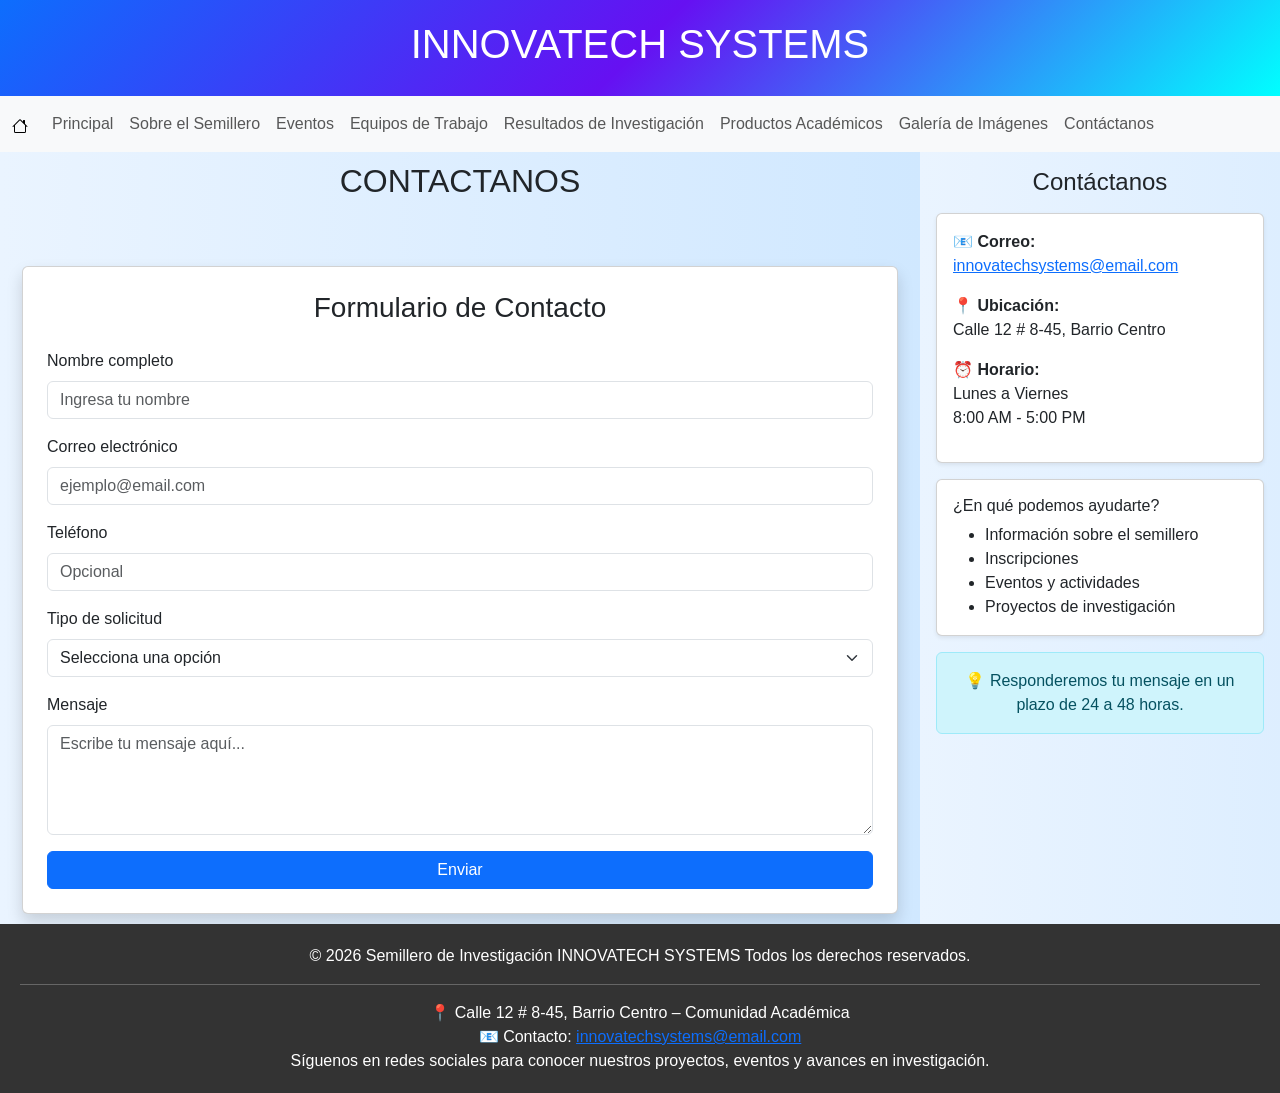
<file: contactanos.html>
<!DOCTYPE html>
<html lang="es">

<head>
    <meta charset="UTF-8">
    <meta name="viewport" content="width=device-width, initial-scale=1.0">
    <title>INT-contactanos</title>
    <link rel="stylesheet" href="./css/bootstrap-css.css">
    <link rel="stylesheet" href="./css/contactanos.css">
    <link rel="stylesheet" href="https://cdnjs.cloudflare.com/ajax/libs/animate.css/4.1.1/animate.min.css">
    <link href="https://unpkg.com/aos@2.3.1/dist/aos.css" rel="stylesheet">
</head>
<link rel="icon" href="./img/cpu-fill.svg" type="image/x-icon">

<body>
    <header>
        <h1 class="animate__animated animate__fadeIn" id="titulo">INNOVATECH SYSTEMS</h1>
    </header>
    <nav class="navbar navbar-expand-lg bg-body-tertiary" id="navtop">
        <div class="container-fluid">
            <a class="navbar-brand" href="index.html"><svg xmlns="http://www.w3.org/2000/svg" width="16" height="16"
                    fill="currentColor" class="bi bi-house" viewBox="0 0 16 16">
                    <path
                        d="M8.707 1.5a1 1 0 0 0-1.414 0L.646 8.146a.5.5 0 0 0 .708.708L2 8.207V13.5A1.5 1.5 0 0 0 3.5 15h9a1.5 1.5 0 0 0 1.5-1.5V8.207l.646.647a.5.5 0 0 0 .708-.708L13 5.793V2.5a.5.5 0 0 0-.5-.5h-1a.5.5 0 0 0-.5.5v1.293zM13 7.207V13.5a.5.5 0 0 1-.5.5h-9a.5.5 0 0 1-.5-.5V7.207l5-5z" />
                </svg></a>
            <button class="navbar-toggler" type="button" data-bs-toggle="collapse"
                data-bs-target="#navbarSupportedContent" aria-controls="navbarSupportedContent" aria-expanded="false"
                aria-label="Toggle navigation">
                <span class="navbar-toggler-icon"></span>
            </button>
            <div class="collapse navbar-collapse" id="navbarSupportedContent">
                <ul class="navbar-nav me-auto mb-2 mb-lg-0">
                    <li class="nav-item">
                        <a class="nav-link" aria-current="page" href="index.html">Principal</a>
                    </li>
                    <li class="nav-item">
                        <a class="nav-link" href="sobre-semillero.html">Sobre el Semillero</a>
                    </li>
                    <li class="nav-item">
                        <a class="nav-link" href="eventos.html">Eventos</a>
                    </li>
                    <li class="nav-item">
                        <a class="nav-link" href="equipos-trabajo.html">Equipos de Trabajo</a>
                    </li>
                    <li class="nav-item">
                        <a class="nav-link" href="resultado-investigacion.html">Resultados de Investigación</a>
                    </li>
                    <li class="nav-item">
                        <a class="nav-link" href="productos.html">Productos Académicos</a>
                    </li>
                    <li class="nav-item">
                        <a class="nav-link" href="galeria-imagenes.html">Galería de Imágenes</a>
                    </li>
                    <li class="nav-item">
                        <a class="nav-link" href="contactanos.html">Contáctanos</a>
                    </li>
                </ul>
            </div>
        </div>
    </nav>
    <main>
        <h2 id="titulo-main">CONTACTANOS</h2>
        <div class="container mt-5">
            <div class="card shadow p-4">
                <h3 class="text-center mb-4">Formulario de Contacto</h3>
                <form onsubmit="mostrarAlerta(event)">
                    <div class="mb-3">
                        <label class="form-label">Nombre completo</label>
                        <input type="text" class="form-control" placeholder="Ingresa tu nombre" required>
                    </div>
                    <div class="mb-3">
                        <label class="form-label">Correo electrónico</label>
                        <input type="email" class="form-control" placeholder="ejemplo@email.com" required>
                    </div>
                    <div class="mb-3">
                        <label class="form-label">Teléfono</label>
                        <input type="tel" class="form-control" placeholder="Opcional">
                    </div>
                    <div class="mb-3">
                        <label class="form-label">Tipo de solicitud</label>
                        <select class="form-select">
                            <option selected disabled>Selecciona una opción</option>
                            <option>Consulta</option>
                            <option>Soporte</option>
                            <option>Información</option>
                        </select>
                    </div>
                    <div class="mb-3">
                        <label class="form-label">Mensaje</label>
                        <textarea class="form-control" rows="4" placeholder="Escribe tu mensaje aquí..."
                            required></textarea>
                    </div>
                    <div class="d-grid">
                        <button type="submit" class="btn btn-primary">
                            Enviar
                        </button>
                    </div>
                </form>
            </div>
        </div>
    </main>
    <aside class="p-3">
        <h4 class="text-center mb-3">Contáctanos</h4>

        <div class="card p-3 shadow-sm mb-3">
            <p><strong>📧 Correo:</strong><br>  <a href="mailto:innovatechsystems@email.com?subject=Contacto%20desde%20la%20web&body=Hola">innovatechsystems@email.com</a></p>
            <p><strong>📍 Ubicación:</strong><br> Calle 12 # 8-45, Barrio Centro</p>
            <p><strong>⏰ Horario:</strong><br> Lunes a Viernes<br> 8:00 AM - 5:00 PM</p>
        </div>

        <div class="card p-3 shadow-sm mb-3">
            <h6>¿En qué podemos ayudarte?</h6>
            <ul class="mb-0">
                <li>Información sobre el semillero</li>
                <li>Inscripciones</li>
                <li>Eventos y actividades</li>
                <li>Proyectos de investigación</li>
            </ul>
        </div>

        <div class="alert alert-info text-center">
            💡 Responderemos tu mensaje en un plazo de 24 a 48 horas.
        </div>
    </aside>
    <footer>
        © 2026 Semillero de Investigación INNOVATECH SYSTEMS
        Todos los derechos reservados.
        <hr>
        📍 Calle 12 # 8-45, Barrio Centro – Comunidad Académica
        <br>
        📧 Contacto: <a href="mailto:innovatechsystems@email.com?subject=Contacto%20desde%20la%20web&body=Hola">innovatechsystems@email.com</a>
        <br>
        Síguenos en redes sociales para conocer nuestros proyectos, eventos y avances en investigación.
    </footer>
    <script src="https://unpkg.com/aos@2.3.1/dist/aos.js"></script>
    <script src="https://cdn.jsdelivr.net/npm/bootstrap@5.3.2/dist/js/bootstrap.bundle.min.js"></script>
    <script>
        AOS.init();
    </script>
    <script src="./js/contactanos.js"></script>
</body>

</html>
</file>
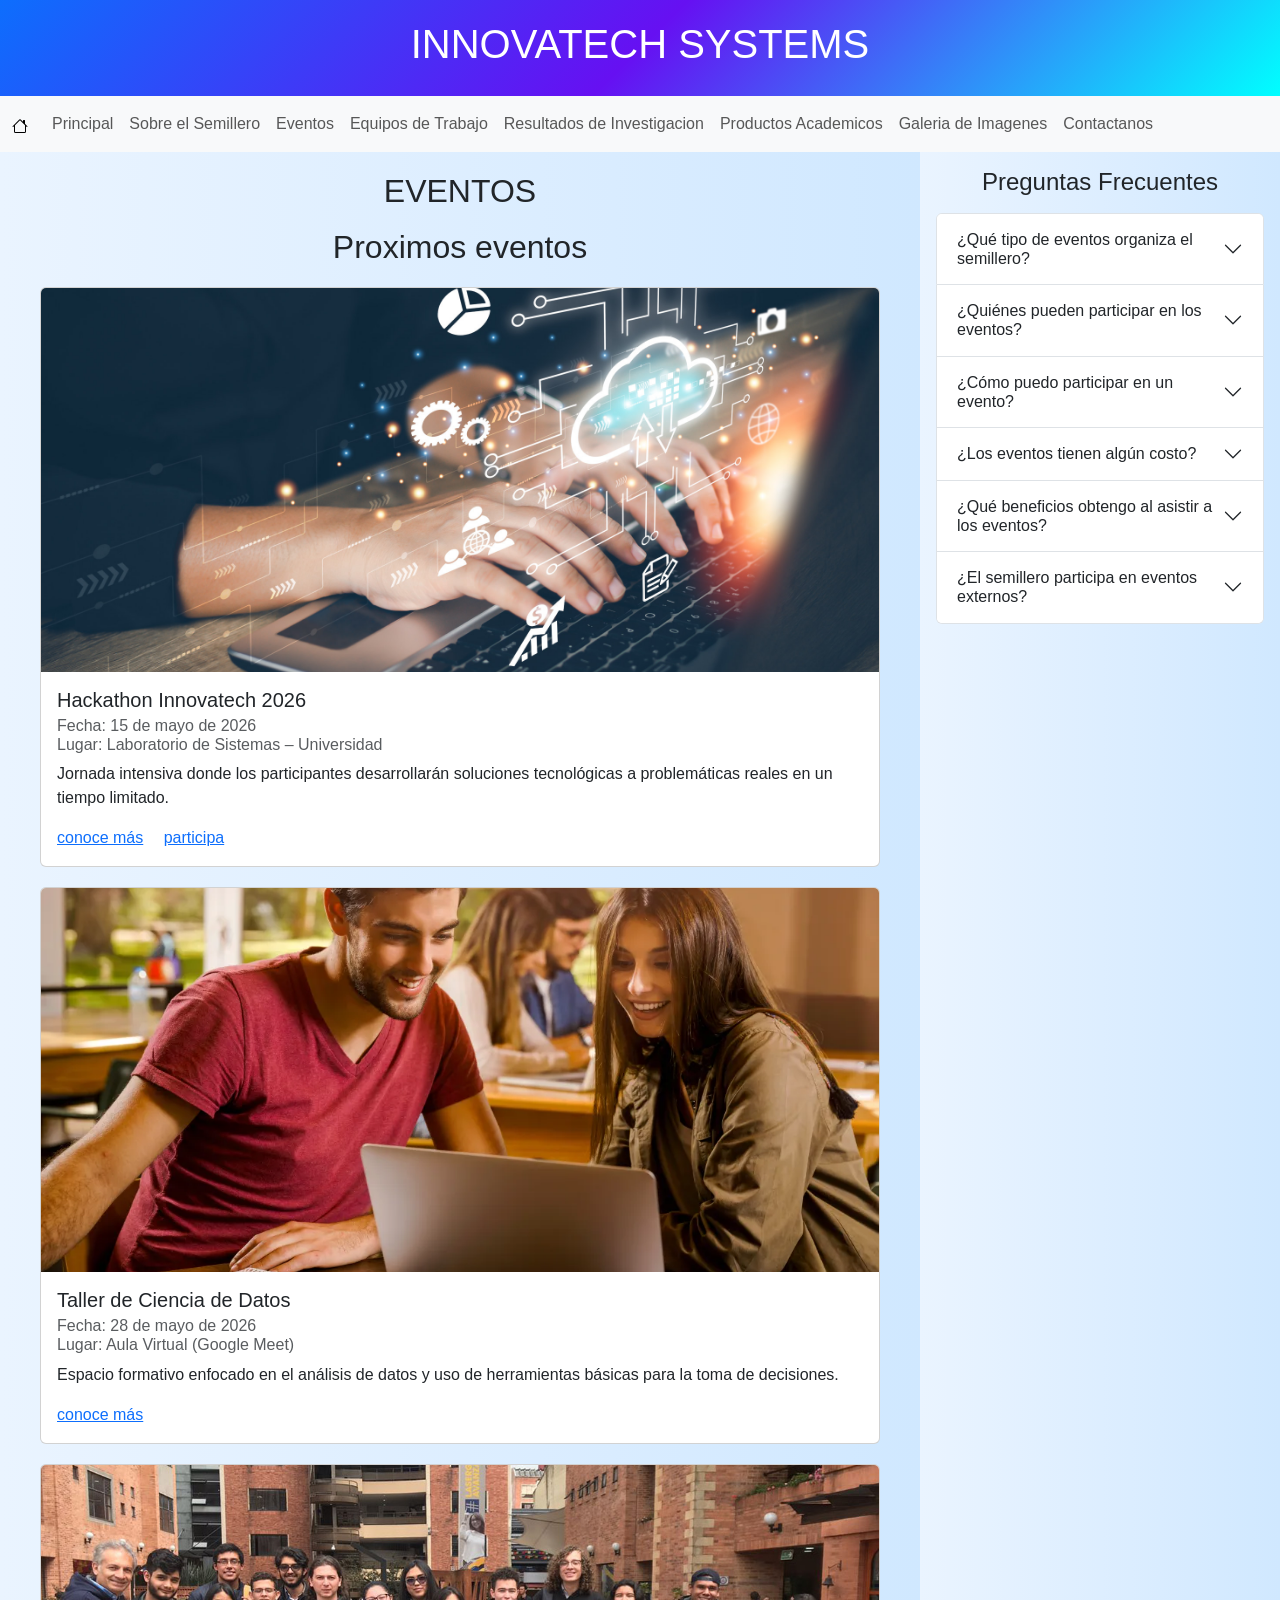
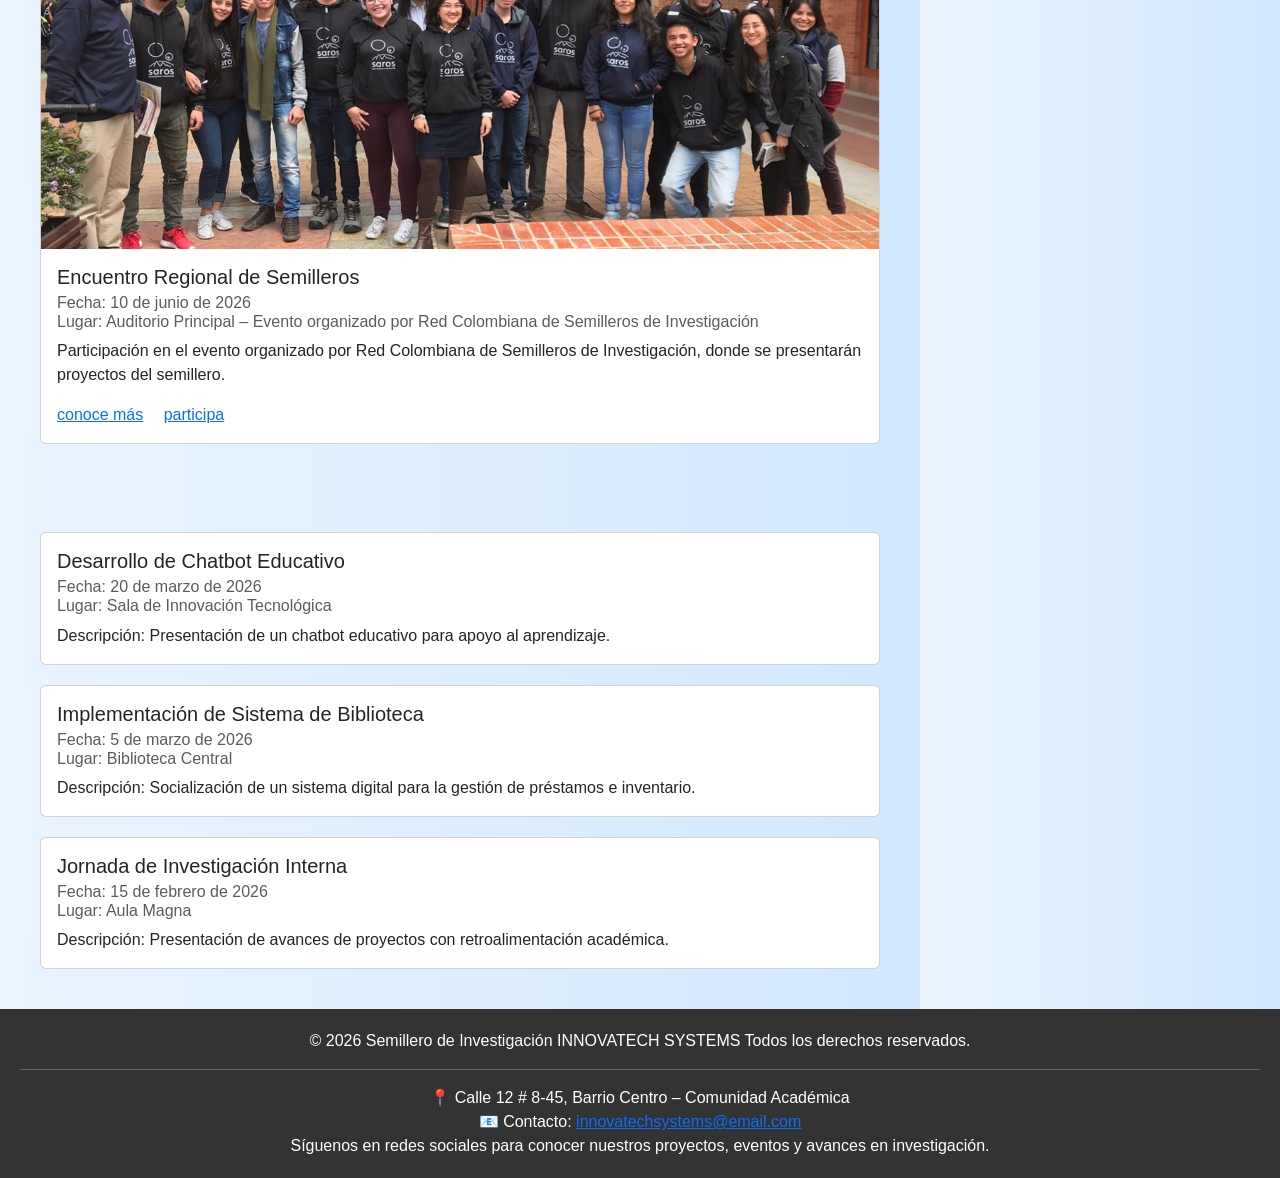
<file: eventos.html>
<!DOCTYPE html>
<html lang="es">

<head>
    <meta charset="UTF-8">
    <meta name="viewport" content="width=device-width, initial-scale=1.0">
    <title>INT-Eventos</title>
    <link rel="stylesheet" href="./css/bootstrap-css.css">
    <link rel="stylesheet" href="./css/eventos.css">
    <link rel="stylesheet" href="https://cdnjs.cloudflare.com/ajax/libs/animate.css/4.1.1/animate.min.css">
    <link href="https://unpkg.com/aos@2.3.1/dist/aos.css" rel="stylesheet">
</head>
<link rel="icon" href="./img/cpu-fill.svg" type="image/x-icon">

<body>
    <header>
        <h1 class="animate__animated animate__fadeIn" id="titulo">INNOVATECH SYSTEMS</h1>
    </header>
    <nav class="navbar navbar-expand-lg bg-body-tertiary" id="navtop">
        <div class="container-fluid">
            <a class="navbar-brand" href="index.html"><svg xmlns="http://www.w3.org/2000/svg" width="16" height="16"
                    fill="currentColor" class="bi bi-house" viewBox="0 0 16 16">
                    <path
                        d="M8.707 1.5a1 1 0 0 0-1.414 0L.646 8.146a.5.5 0 0 0 .708.708L2 8.207V13.5A1.5 1.5 0 0 0 3.5 15h9a1.5 1.5 0 0 0 1.5-1.5V8.207l.646.647a.5.5 0 0 0 .708-.708L13 5.793V2.5a.5.5 0 0 0-.5-.5h-1a.5.5 0 0 0-.5.5v1.293zM13 7.207V13.5a.5.5 0 0 1-.5.5h-9a.5.5 0 0 1-.5-.5V7.207l5-5z" />
                </svg></a>
            <button class="navbar-toggler" type="button" data-bs-toggle="collapse"
                data-bs-target="#navbarSupportedContent" aria-controls="navbarSupportedContent" aria-expanded="false"
                aria-label="Toggle navigation">
                <span class="navbar-toggler-icon"></span>
            </button>
            <div class="collapse navbar-collapse" id="navbarSupportedContent">
                <ul class="navbar-nav me-auto mb-2 mb-lg-0">
                    <li class="nav-item">
                        <a class="nav-link" aria-current="page" href="./index.html">Principal</a>
                    </li>
                    <li class="nav-item">
                        <a class="nav-link" href="sobre-semillero.html">Sobre el Semillero</a>
                    </li>
                    <li class="nav-item">
                        <a class="nav-link" href="eventos.html">Eventos</a>
                    </li>
                    <li class="nav-item">
                        <a class="nav-link" href="equipos-trabajo.html">Equipos de Trabajo</a>
                    </li>
                    <li class="nav-item">
                        <a class="nav-link" href="resultado-investigacion.html">Resultados de Investigacion</a>
                    </li>
                    <li class="nav-item">
                        <a class="nav-link" href="productos.html">Productos Academicos</a>
                    </li>
                    <li class="nav-item">
                        <a class="nav-link" href="galeria-imagenes.html">Galeria de Imagenes</a>
                    </li>
                    <li class="nav-item">
                        <a class="nav-link" href="contactanos.html">Contactanos</a>
                    </li>
                </ul>
            </div>
        </div>
    </nav>
    <main>
        <h2 data-aos="zoom" data-aos-delay="400" id="titulo-main">EVENTOS</h2>
        <section class="menu">
            <div data-aos="fade-right" data-aos-delay="200" class="titulo">
                <h2>Proximos eventos</h2>
            </div>
            <div class="card">
                <img src="./img/galeria8.jpg" class="card-img-top" alt="persona digitalizando codigo">
                <div class="card-body">

                    <h5 class="card-title">Hackathon Innovatech 2026</h5>
                    <h6 class="card-subtitle mb-2 text-body-secondary">Fecha: 15 de mayo de 2026 <br> Lugar: Laboratorio
                        de Sistemas – Universidad</h6>
                    <p class="card-text">Jornada intensiva donde los participantes desarrollarán soluciones
                        tecnológicas a problemáticas reales en un tiempo limitado.</p>
                    <a href="#" class="card-link btn-alerta">conoce más</a>
                    <a href="#" class="card-link btn-alerta">participa</a>
                </div>
            </div>
            <div class="card">
                <img src="./img/galeria9.webp" class="card-img-top" alt="personas viendo un computador">
                <div class="card-body">
                    <h5 class="card-title">Taller de Ciencia de Datos</h5>
                    <h6 class="card-subtitle mb-2 text-body-secondary">Fecha: 28 de mayo de 2026 <br>Lugar: Aula Virtual
                        (Google Meet)
                    </h6>
                    <p class="card-text">Espacio formativo enfocado en el análisis de datos y uso de
                        herramientas básicas para la toma de decisiones.</p>
                    <a href="#" class="card-link btn-alerta">conoce más</a>
                </div>
            </div>
            <div class="card">
                <img src="./img/galeria4.jpg" class="card-img-top" alt="grupo de personas en un evento">
                <div class="card-body">
                    <h5 class="card-title">Encuentro Regional de Semilleros</h5>
                    <h6 class="card-subtitle mb-2 text-body-secondary">Fecha: 10 de junio de 2026 <br>Lugar: Auditorio
                        Principal – Evento organizado por Red Colombiana de Semilleros de Investigación</h6>
                    <p class="card-text">Participación en el evento organizado por Red Colombiana de
                        Semilleros de Investigación, donde se presentarán proyectos del semillero.</p>
                    <a href="#" class="card-link btn-alerta">conoce más</a>
                    <a href="#" class="card-link btn-alerta">participa</a>
                </div>
            </div>
        </section>
        <section class="menu">
            <div data-aos="fade-right" data-aos-delay="200" class="titulo">
                <h2>Eventos pasados</h2>
            </div>
            <div class="card">
                <div class="card-body">
                    <h5 class="card-title">Desarrollo de Chatbot Educativo</h5>
                    <h6 class="card-subtitle mb-2 text-body-secondary">Fecha: 20 de marzo de 2026
                        <br>Lugar: Sala de Innovación Tecnológica
                    </h6>
                    <p class="card-text">Descripción: Presentación de un chatbot educativo para apoyo al aprendizaje.
                    </p>

                </div>
            </div>
            <div class="card">
                <div class="card-body">
                    <h5 class="card-title">Implementación de Sistema de Biblioteca</h5>
                    <h6 class="card-subtitle mb-2 text-body-secondary">Fecha: 5 de marzo de 2026
                        <br>Lugar: Biblioteca Central
                    </h6>
                    <p class="card-text">Descripción: Socialización de un sistema digital para la gestión de préstamos e
                        inventario.</p>

                </div>
            </div>
            <div class="card">
                <div class="card-body">
                    <h5 class="card-title">Jornada de Investigación Interna</h5>
                    <h6 class="card-subtitle mb-2 text-body-secondary">Fecha: 15 de febrero de 2026 <br>Lugar: Aula
                        Magna</h6>
                    <p class="card-text">Descripción: Presentación de avances de proyectos con retroalimentación
                        académica.</p>

                </div>
            </div>
        </section>
    </main>
    <aside class="accordion faq-aside p-3" id="faqEventos">

        <h4 class="mb-3 text-center">Preguntas Frecuentes</h4>

        <div class="accordion-item">
            <h2 class="accordion-header" id="faqE1">
                <button class="accordion-button collapsed" type="button" data-bs-toggle="collapse"
                    data-bs-target="#collapseE1">
                    ¿Qué tipo de eventos organiza el semillero?
                </button>
            </h2>
            <div id="collapseE1" class="accordion-collapse collapse" data-bs-parent="#faqEventos">
                <div class="accordion-body">
                    El semillero organiza hackathones, talleres formativos, jornadas de investigación y participa en
                    encuentros académicos a nivel regional y nacional.
                </div>
            </div>
        </div>

        <div class="accordion-item">
            <h2 class="accordion-header" id="faqE2">
                <button class="accordion-button collapsed" type="button" data-bs-toggle="collapse"
                    data-bs-target="#collapseE2">
                    ¿Quiénes pueden participar en los eventos?
                </button>
            </h2>
            <div id="collapseE2" class="accordion-collapse collapse" data-bs-parent="#faqEventos">
                <div class="accordion-body">
                    Los eventos están dirigidos principalmente a estudiantes de ingeniería de sistemas, aunque algunos
                    pueden estar abiertos a la comunidad académica en general.
                </div>
            </div>
        </div>

        <div class="accordion-item">
            <h2 class="accordion-header" id="faqE3">
                <button class="accordion-button collapsed" type="button" data-bs-toggle="collapse"
                    data-bs-target="#collapseE3">
                    ¿Cómo puedo participar en un evento?
                </button>
            </h2>
            <div id="collapseE3" class="accordion-collapse collapse" data-bs-parent="#faqEventos">
                <div class="accordion-body">
                    Puedes inscribirte a través de los enlaces disponibles en cada evento o estar atento a las
                    convocatorias publicadas por el semillero.
                </div>
            </div>
        </div>

        <div class="accordion-item">
            <h2 class="accordion-header" id="faqE4">
                <button class="accordion-button collapsed" type="button" data-bs-toggle="collapse"
                    data-bs-target="#collapseE4">
                    ¿Los eventos tienen algún costo?
                </button>
            </h2>
            <div id="collapseE4" class="accordion-collapse collapse" data-bs-parent="#faqEventos">
                <div class="accordion-body">
                    La mayoría de los eventos organizados por el semillero son gratuitos, aunque algunos pueden requerir
                    inscripción previa.
                </div>
            </div>
        </div>

        <div class="accordion-item">
            <h2 class="accordion-header" id="faqE5">
                <button class="accordion-button collapsed" type="button" data-bs-toggle="collapse"
                    data-bs-target="#collapseE5">
                    ¿Qué beneficios obtengo al asistir a los eventos?
                </button>
            </h2>
            <div id="collapseE5" class="accordion-collapse collapse" data-bs-parent="#faqEventos">
                <div class="accordion-body">
                    Podrás adquirir nuevos conocimientos, fortalecer tus habilidades técnicas, trabajar en equipo y
                    participar en actividades prácticas relacionadas con la tecnología.
                </div>
            </div>
        </div>

        <div class="accordion-item">
            <h2 class="accordion-header" id="faqE6">
                <button class="accordion-button collapsed" type="button" data-bs-toggle="collapse"
                    data-bs-target="#collapseE6">
                    ¿El semillero participa en eventos externos?
                </button>
            </h2>
            <div id="collapseE6" class="accordion-collapse collapse" data-bs-parent="#faqEventos">
                <div class="accordion-body">
                    Sí, el semillero participa en encuentros organizados por entidades como la Red Colombiana de
                    Semilleros de Investigación, donde presenta sus proyectos.
                </div>
            </div>
        </div>
    </aside>
    <footer>© 2026 Semillero de Investigación INNOVATECH SYSTEMS
        Todos los derechos reservados.
        <hr>
        📍 Calle 12 # 8-45, Barrio Centro – Comunidad Académica
        <br>
        📧 Contacto: <a
            href="mailto:innovatechsystems@email.com?subject=Contacto%20desde%20la%20web&body=Hola">innovatechsystems@email.com</a>
        <br>
        Síguenos en redes sociales para conocer nuestros proyectos, eventos y avances en investigación.
    </footer>
    <script src="https://unpkg.com/aos@2.3.1/dist/aos.js"></script>
    <script src="https://cdn.jsdelivr.net/npm/bootstrap@5.3.2/dist/js/bootstrap.bundle.min.js"></script>
    <script>
        AOS.init();
    </script>
    <script src="./js/eventos.js"></script>
</body>

</html>
</file>
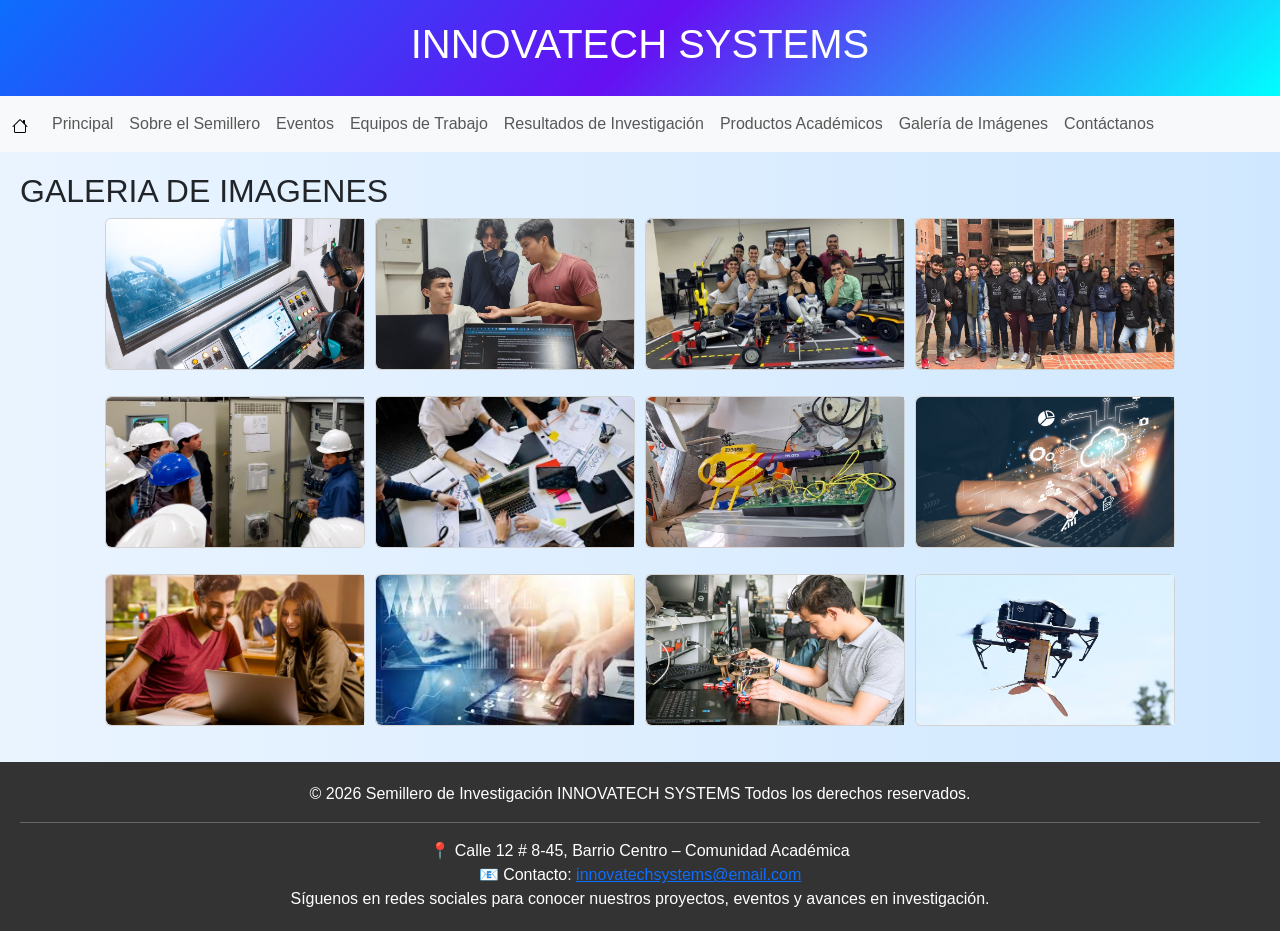
<file: galeria-imagenes.html>
<!DOCTYPE html>
<html lang="es">

<head>
    <meta charset="UTF-8">
    <meta name="viewport" content="width=device-width, initial-scale=1.0">
    <title>INT-Galeria de Imágenes</title>
    <link rel="stylesheet" href="./css/bootstrap-css.css">
    <link rel="stylesheet" href="./css/galeria-imagenes.css">
    <link rel="stylesheet" href="https://cdnjs.cloudflare.com/ajax/libs/animate.css/4.1.1/animate.min.css">
    <link href="https://unpkg.com/aos@2.3.1/dist/aos.css" rel="stylesheet">
</head>
<link rel="icon" href="./img/cpu-fill.svg" type="image/x-icon">
<body>
    <header>
        <h1 class="animate__animated animate__fadeIn" id="titulo">INNOVATECH SYSTEMS</h1>
    </header>
    <nav class="navbar navbar-expand-lg bg-body-tertiary" id="navtop">
        <div class="container-fluid">
            <a class="navbar-brand" href="index.html"><svg xmlns="http://www.w3.org/2000/svg" width="16" height="16"
                    fill="currentColor" class="bi bi-house" viewBox="0 0 16 16">
                    <path
                        d="M8.707 1.5a1 1 0 0 0-1.414 0L.646 8.146a.5.5 0 0 0 .708.708L2 8.207V13.5A1.5 1.5 0 0 0 3.5 15h9a1.5 1.5 0 0 0 1.5-1.5V8.207l.646.647a.5.5 0 0 0 .708-.708L13 5.793V2.5a.5.5 0 0 0-.5-.5h-1a.5.5 0 0 0-.5.5v1.293zM13 7.207V13.5a.5.5 0 0 1-.5.5h-9a.5.5 0 0 1-.5-.5V7.207l5-5z" />
                </svg></a>
            <button class="navbar-toggler" type="button" data-bs-toggle="collapse"
                data-bs-target="#navbarSupportedContent" aria-controls="navbarSupportedContent" aria-expanded="false"
                aria-label="Toggle navigation">
                <span class="navbar-toggler-icon"></span>
            </button>
            <div class="collapse navbar-collapse" id="navbarSupportedContent">
                <ul class="navbar-nav me-auto mb-2 mb-lg-0">
                    <li class="nav-item">
                        <a class="nav-link" aria-current="page" href="index.html">Principal</a>
                    </li>
                    <li class="nav-item">
                        <a class="nav-link" href="sobre-semillero.html">Sobre el Semillero</a>
                    </li>
                    <li class="nav-item">
                        <a class="nav-link" href="eventos.html">Eventos</a>
                    </li>
                    <li class="nav-item">
                        <a class="nav-link" href="equipos-trabajo.html">Equipos de Trabajo</a>
                    </li>
                    <li class="nav-item">
                        <a class="nav-link" href="resultado-investigacion.html">Resultados de Investigación</a>
                    </li>
                    <li class="nav-item">
                        <a class="nav-link" href="productos.html">Productos Académicos</a>
                    </li>
                    <li class="nav-item">
                        <a class="nav-link" href="galeria-imagenes.html">Galería de Imágenes</a>
                    </li>
                    <li class="nav-item">
                        <a class="nav-link" href="contactanos.html">Contáctanos</a>
                    </li>
                </ul>
            </div>
        </div>
    </nav>
    <main>
        <h2 id="titulo-main" data-aos="zoom-in" >GALERIA DE IMAGENES</h2>
        <section id="menu">
        <div class="card mb-3" style="width: 260px;">
            <img src="./img/galeria1.jpg" class="img-fluid rounded-start abrirModal" data-bs-toggle="modal"
                data-bs-target=".exampleModal">
        </div>
        <div class="modal fade exampleModal" tabindex="-1">
            <div class="modal-dialog modal-dialog-centered modal-lg">
                <div class="modal-content bg-transparent border-0 position-relative">
                    <div class="modal-body text-center">
                        <img class="imagenModal img-fluid rounded">
                        <button type="button" class="btn-close position-absolute top-0 end-0 m-3 bg-white"
                            data-bs-dismiss="modal"></button>
                    </div>
                </div>
            </div>
        </div>
        <div class="card mb-3" style="width: 260px;">
            <img src="./img/galeria2.jpg" class="img-fluid rounded-start abrirModal" data-bs-toggle="modal"
                data-bs-target=".exampleModal">
        </div>
        <div class="modal fade exampleModal" tabindex="-1">
            <div class="modal-dialog modal-dialog-centered modal-lg">
                <div class="modal-content bg-transparent border-0 position-relative">
                    <div class="modal-body text-center">
                        <img class="imagenModal img-fluid rounded">
                        <button type="button" class="btn-close position-absolute top-0 end-0 m-3 bg-white"
                            data-bs-dismiss="modal"></button>
                    </div>
                </div>
            </div>
        </div><div class="card mb-3" style="width: 260px;">
            <img src="./img/galeria3.jpeg" class="img-fluid rounded-start abrirModal" data-bs-toggle="modal"
                data-bs-target=".exampleModal">
        </div>
        <div class="modal fade exampleModal" tabindex="-1">
            <div class="modal-dialog modal-dialog-centered modal-lg">
                <div class="modal-content bg-transparent border-0 position-relative">
                    <div class="modal-body text-center">
                        <img class="imagenModal img-fluid rounded">
                        <button type="button" class="btn-close position-absolute top-0 end-0 m-3 bg-white"
                            data-bs-dismiss="modal"></button>
                    </div>
                </div>
            </div>
        </div><div class="card mb-3" style="width: 260px;">
            <img src="./img/galeria4.jpg" class="img-fluid rounded-start abrirModal" data-bs-toggle="modal"
                data-bs-target=".exampleModal">
        </div>
        <div class="modal fade exampleModal" tabindex="-1">
            <div class="modal-dialog modal-dialog-centered modal-lg">
                <div class="modal-content bg-transparent border-0 position-relative">
                    <div class="modal-body text-center">
                        <img class="imagenModal img-fluid rounded">
                        <button type="button" class="btn-close position-absolute top-0 end-0 m-3 bg-white"
                            data-bs-dismiss="modal"></button>
                    </div>
                </div>
            </div>
        </div><div class="card mb-3" style="width: 260px;">
            <img src="./img/galeria5.jpeg" class="img-fluid rounded-start abrirModal" data-bs-toggle="modal"
                data-bs-target=".exampleModal">
        </div>
        <div class="modal fade exampleModal" tabindex="-1">
            <div class="modal-dialog modal-dialog-centered modal-lg">
                <div class="modal-content bg-transparent border-0 position-relative">
                    <div class="modal-body text-center">
                        <img class="imagenModal img-fluid rounded">
                        <button type="button" class="btn-close position-absolute top-0 end-0 m-3 bg-white"
                            data-bs-dismiss="modal"></button>
                    </div>
                </div>
            </div>
        </div><div class="card mb-3" style="width: 260px;">
            <img src="./img/galeria6.jpeg" class="img-fluid rounded-start abrirModal" data-bs-toggle="modal"
                data-bs-target=".exampleModal">
        </div>
        <div class="modal fade exampleModal" tabindex="-1">
            <div class="modal-dialog modal-dialog-centered modal-lg">
                <div class="modal-content bg-transparent border-0 position-relative">
                    <div class="modal-body text-center">
                        <img class="imagenModal img-fluid rounded">
                        <button type="button" class="btn-close position-absolute top-0 end-0 m-3 bg-white"
                            data-bs-dismiss="modal"></button>
                    </div>
                </div>
            </div>
        </div><div class="card mb-3" style="width: 260px;">
            <img src="./img/galeria7.jpg" class="img-fluid rounded-start abrirModal" data-bs-toggle="modal"
                data-bs-target=".exampleModal">
        </div>
        <div class="modal fade exampleModal" tabindex="-1">
            <div class="modal-dialog modal-dialog-centered modal-lg">
                <div class="modal-content bg-transparent border-0 position-relative">
                    <div class="modal-body text-center">
                        <img class="imagenModal img-fluid rounded">
                        <button type="button" class="btn-close position-absolute top-0 end-0 m-3 bg-white"
                            data-bs-dismiss="modal"></button>
                    </div>
                </div>
            </div>
        </div><div class="card mb-3" style="width: 260px;">
            <img src="./img/galeria8.jpg" class="img-fluid rounded-start abrirModal" data-bs-toggle="modal"
                data-bs-target=".exampleModal">
        </div>
        <div class="modal fade exampleModal" tabindex="-1">
            <div class="modal-dialog modal-dialog-centered modal-lg">
                <div class="modal-content bg-transparent border-0 position-relative">
                    <div class="modal-body text-center">
                        <img class="imagenModal img-fluid rounded">
                        <button type="button" class="btn-close position-absolute top-0 end-0 m-3 bg-white"
                            data-bs-dismiss="modal"></button>
                    </div>
                </div>
            </div>
        </div><div class="card mb-3" style="width: 260px;">
            <img src="./img/galeria9.webp" class="img-fluid rounded-start abrirModal" data-bs-toggle="modal"
                data-bs-target=".exampleModal">
        </div>
        <div class="modal fade exampleModal" tabindex="-1">
            <div class="modal-dialog modal-dialog-centered modal-lg">
                <div class="modal-content bg-transparent border-0 position-relative">
                    <div class="modal-body text-center">
                        <img class="imagenModal img-fluid rounded">
                        <button type="button" class="btn-close position-absolute top-0 end-0 m-3 bg-white"
                            data-bs-dismiss="modal"></button>
                    </div>
                </div>
            </div>
        </div><div class="card mb-3" style="width: 260px;">
            <img src="./img/galeria10.jpeg" class="img-fluid rounded-start abrirModal" data-bs-toggle="modal"
                data-bs-target=".exampleModal">
        </div>
        <div class="modal fade exampleModal" tabindex="-1">
            <div class="modal-dialog modal-dialog-centered modal-lg">
                <div class="modal-content bg-transparent border-0 position-relative">
                    <div class="modal-body text-center">
                        <img class="imagenModal img-fluid rounded">
                        <button type="button" class="btn-close position-absolute top-0 end-0 m-3 bg-white"
                            data-bs-dismiss="modal"></button>
                    </div>
                </div>
            </div>
        </div><div class="card mb-3" style="width: 260px;">
            <img src="./img/semilleroPh1.jpg" class="img-fluid rounded-start abrirModal" data-bs-toggle="modal"
                data-bs-target=".exampleModal">
        </div>
        <div class="modal fade exampleModal" tabindex="-1">
            <div class="modal-dialog modal-dialog-centered modal-lg">
                <div class="modal-content bg-transparent border-0 position-relative">
                    <div class="modal-body text-center">
                        <img class="imagenModal img-fluid rounded">
                        <button type="button" class="btn-close position-absolute top-0 end-0 m-3 bg-white"
                            data-bs-dismiss="modal"></button>
                    </div>
                </div>
            </div>
        </div><div class="card mb-3" style="width: 260px;">
            <img src="./img/semilleroPh3.jpg" class="img-fluid rounded-start abrirModal" data-bs-toggle="modal"
                data-bs-target=".exampleModal">
        </div>
        <div class="modal fade exampleModal" tabindex="-1">
            <div class="modal-dialog modal-dialog-centered modal-lg">
                <div class="modal-content bg-transparent border-0 position-relative">
                    <div class="modal-body text-center">
                        <img class="imagenModal img-fluid rounded">
                        <button type="button" class="btn-close position-absolute top-0 end-0 m-3 bg-white"
                            data-bs-dismiss="modal"></button>
                    </div>
                </div>
            </div>
        </div>
        </section>
    </main>
    <aside></aside>
    <footer>© 2026 Semillero de Investigación INNOVATECH SYSTEMS
        Todos los derechos reservados.
        <hr>
        📍 Calle 12 # 8-45, Barrio Centro – Comunidad Académica
        <br>
        📧 Contacto: <a href="mailto:innovatechsystems@email.com?subject=Contacto%20desde%20la%20web&body=Hola">innovatechsystems@email.com</a>
        <br>
        Síguenos en redes sociales para conocer nuestros proyectos, eventos y avances en investigación.
    </footer>
    <script src="https://unpkg.com/aos@2.3.1/dist/aos.js"></script>
    <script src="https://cdn.jsdelivr.net/npm/bootstrap@5.3.2/dist/js/bootstrap.bundle.min.js"></script>
    <script>
        AOS.init();
    </script>
    <script src="./js/galeria-imagenes.js"></script>
</body>

</html>
</file>
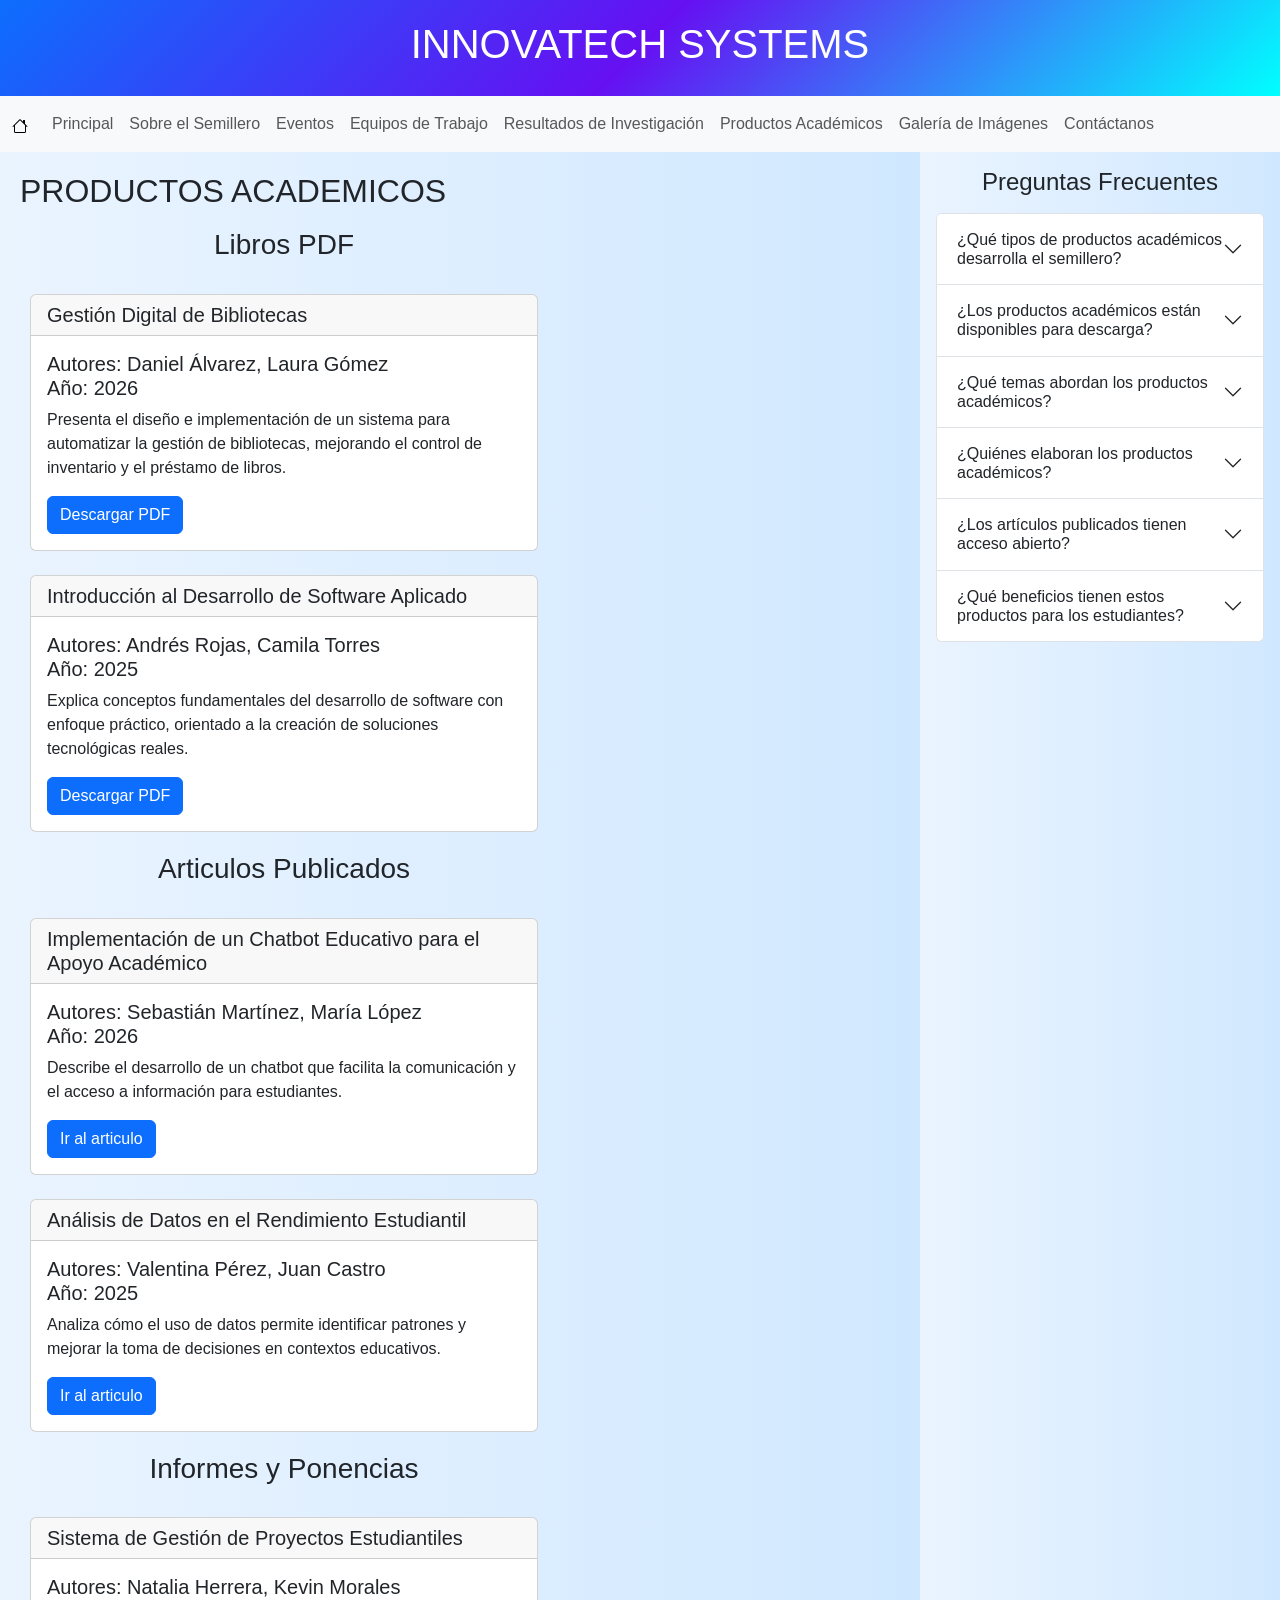
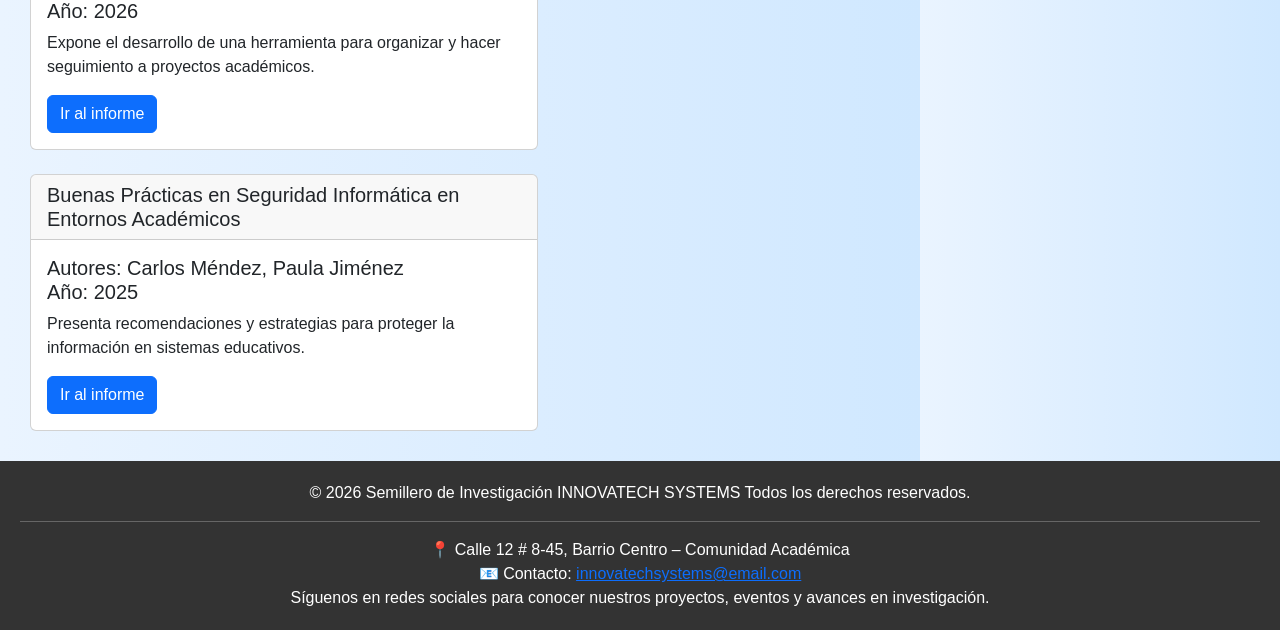
<file: productos.html>
<!DOCTYPE html>
<html lang="es">

<head>
    <meta charset="UTF-8">
    <meta name="viewport" content="width=device-width, initial-scale=1.0">
    <title>INT-Productos Academicos
    </title>
    <link rel="stylesheet" href="./css/bootstrap-css.css">
    <link rel="stylesheet" href="./css/productos.css">
    <link rel="stylesheet" href="https://cdnjs.cloudflare.com/ajax/libs/animate.css/4.1.1/animate.min.css">
    <link href="https://unpkg.com/aos@2.3.1/dist/aos.css" rel="stylesheet">
</head>
<link rel="icon" href="./img/cpu-fill.svg" type="image/x-icon">

<body>
    <header>
        <h1 class="animate__animated animate__fadeIn" id="titulo">INNOVATECH SYSTEMS</h1>
    </header>
    <nav class="navbar navbar-expand-lg bg-body-tertiary" id="navtop">
        <div class="container-fluid">
            <a class="navbar-brand" href="index.html"><svg xmlns="http://www.w3.org/2000/svg" width="16" height="16"
                    fill="currentColor" class="bi bi-house" viewBox="0 0 16 16">
                    <path
                        d="M8.707 1.5a1 1 0 0 0-1.414 0L.646 8.146a.5.5 0 0 0 .708.708L2 8.207V13.5A1.5 1.5 0 0 0 3.5 15h9a1.5 1.5 0 0 0 1.5-1.5V8.207l.646.647a.5.5 0 0 0 .708-.708L13 5.793V2.5a.5.5 0 0 0-.5-.5h-1a.5.5 0 0 0-.5.5v1.293zM13 7.207V13.5a.5.5 0 0 1-.5.5h-9a.5.5 0 0 1-.5-.5V7.207l5-5z" />
                </svg></a>
            <button class="navbar-toggler" type="button" data-bs-toggle="collapse"
                data-bs-target="#navbarSupportedContent" aria-controls="navbarSupportedContent" aria-expanded="false"
                aria-label="Toggle navigation">
                <span class="navbar-toggler-icon"></span>
            </button>
            <div class="collapse navbar-collapse" id="navbarSupportedContent">
                <ul class="navbar-nav me-auto mb-2 mb-lg-0">
                    <li class="nav-item">
                        <a class="nav-link" aria-current="page" href="./index.html">Principal</a>
                    </li>
                    <li class="nav-item">
                        <a class="nav-link" href="sobre-semillero.html">Sobre el Semillero</a>
                    </li>
                    <li class="nav-item">
                        <a class="nav-link" href="eventos.html">Eventos</a>
                    </li>
                    <li class="nav-item">
                        <a class="nav-link" href="equipos-trabajo.html">Equipos de Trabajo</a>
                    </li>
                    <li class="nav-item">
                        <a class="nav-link" href="resultado-investigacion.html">Resultados de Investigación</a>
                    </li>
                    <li class="nav-item">
                        <a class="nav-link" href="productos.html">Productos Académicos</a>
                    </li>
                    <li class="nav-item">
                        <a class="nav-link" href="galeria-imagenes.html">Galería de Imágenes</a>
                    </li>
                    <li class="nav-item">
                        <a class="nav-link" href="contactanos.html">Contáctanos</a>
                    </li>
                </ul>
            </div>
        </div>
    </nav>
    <main>
        <h2 data-aos="zoom-in" data-aos-delay="200" id="titulo-main">PRODUCTOS ACADEMICOS</h2>
        <section class="gap-4 d-flex flex-wrap justify-content-center" style="width: 60%;">
            <h3>Libros PDF</h3>
            <div class="card">
                <h5 class="card-header">Gestión Digital de Bibliotecas</h5>
                <div class="card-body">
                    <h5 class="card-title">Autores: Daniel Álvarez, Laura Gómez <br> Año: 2026</h5>
                    <p class="card-text">Presenta el diseño e implementación de un sistema para automatizar la gestión
                        de bibliotecas, mejorando el control de inventario y el préstamo de libros.</p>
                    <a href="#" class="btn btn-primary btn-alerta">Descargar PDF</a>
                </div>
            </div>
            <div class="card">
                <h5 class="card-header">Introducción al Desarrollo de Software Aplicado</h5>
                <div class="card-body">
                    <h5 class="card-title">Autores: Andrés Rojas, Camila Torres <br> Año: 2025</h5>
                    <p class="card-text">Explica conceptos fundamentales del desarrollo de software con enfoque
                        práctico, orientado a la creación de soluciones tecnológicas reales.</p>
                    <a href="#" class="btn btn-primary btn-alerta">Descargar PDF</a>
                </div>
            </div>
        </section>
        <section class="gap-4 d-flex flex-wrap justify-content-center" style="width: 60%;">
            <h3>Articulos Publicados</h3>
            <div class="card">
                <h5 class="card-header">Implementación de un Chatbot Educativo para el Apoyo Académico</h5>
                <div class="card-body">
                    <h5 class="card-title">Autores: Sebastián Martínez, María López <br> Año: 2026</h5>
                    <p class="card-text">Describe el desarrollo de un chatbot que facilita la comunicación y el acceso a
                        información para estudiantes.</p>
                    <a href="#" class="btn btn-primary btn-alerta">Ir al articulo</a>
                </div>
            </div>
            <div class="card">
                <h5 class="card-header">Análisis de Datos en el Rendimiento Estudiantil</h5>
                <div class="card-body">
                    <h5 class="card-title">Autores: Valentina Pérez, Juan Castro <br> Año: 2025</h5>
                    <p class="card-text">Analiza cómo el uso de datos permite identificar patrones y mejorar la toma de
                        decisiones en contextos educativos.</p>
                    <a href="#" class="btn btn-primary btn-alerta">Ir al articulo</a>
                </div>
            </div>
        </section>
        <section class="gap-4 d-flex flex-wrap justify-content-center" style="width: 60%;">
            <h3>Informes y Ponencias</h3>
            <div class="card">
                <h5 class="card-header">Sistema de Gestión de Proyectos Estudiantiles</h5>
                <div class="card-body">
                    <h5 class="card-title">Autores: Natalia Herrera, Kevin Morales <br> Año: 2026</h5>
                    <p class="card-text">Expone el desarrollo de una herramienta para organizar y hacer seguimiento a
                        proyectos académicos.</p>
                    <a href="#" class="btn btn-primary btn-alerta">Ir al informe</a>
                </div>
            </div>
            <div class="card">
                <h5 class="card-header">Buenas Prácticas en Seguridad Informática en Entornos Académicos</h5>
                <div class="card-body">
                    <h5 class="card-title">Autores: Carlos Méndez, Paula Jiménez <br> Año: 2025</h5>
                    <p class="card-text">Presenta recomendaciones y estrategias para proteger la información en sistemas
                        educativos.</p>
                    <a href="#" class="btn btn-primary btn-alerta">Ir al informe</a>
                </div>
            </div>
        </section>
    </main>
    <aside class="accordion faq-aside p-3" id="faqProductos">

        <h4 class="mb-3 text-center">Preguntas Frecuentes</h4>

        <div class="accordion-item">
            <h2 class="accordion-header" id="faqP1">
                <button class="accordion-button collapsed" type="button" data-bs-toggle="collapse"
                    data-bs-target="#collapseP1">
                    ¿Qué tipos de productos académicos desarrolla el semillero?
                </button>
            </h2>
            <div id="collapseP1" class="accordion-collapse collapse" data-bs-parent="#faqProductos">
                <div class="accordion-body">
                    El semillero desarrolla libros digitales, artículos científicos, informes de investigación y
                    ponencias relacionadas con proyectos tecnológicos.
                </div>
            </div>
        </div>

        <div class="accordion-item">
            <h2 class="accordion-header" id="faqP2">
                <button class="accordion-button collapsed" type="button" data-bs-toggle="collapse"
                    data-bs-target="#collapseP2">
                    ¿Los productos académicos están disponibles para descarga?
                </button>
            </h2>
            <div id="collapseP2" class="accordion-collapse collapse" data-bs-parent="#faqProductos">
                <div class="accordion-body">
                    Sí, algunos productos como los libros en formato PDF pueden descargarse directamente desde la
                    plataforma del semillero.
                </div>
            </div>
        </div>

        <div class="accordion-item">
            <h2 class="accordion-header" id="faqP3">
                <button class="accordion-button collapsed" type="button" data-bs-toggle="collapse"
                    data-bs-target="#collapseP3">
                    ¿Qué temas abordan los productos académicos?
                </button>
            </h2>
            <div id="collapseP3" class="accordion-collapse collapse" data-bs-parent="#faqProductos">
                <div class="accordion-body">
                    Los productos abordan temas como desarrollo de software, análisis de datos, chatbots educativos,
                    gestión de proyectos y seguridad informática.
                </div>
            </div>
        </div>

        <div class="accordion-item">
            <h2 class="accordion-header" id="faqP4">
                <button class="accordion-button collapsed" type="button" data-bs-toggle="collapse"
                    data-bs-target="#collapseP4">
                    ¿Quiénes elaboran los productos académicos?
                </button>
            </h2>
            <div id="collapseP4" class="accordion-collapse collapse" data-bs-parent="#faqProductos">
                <div class="accordion-body">
                    Los productos son elaborados por los integrantes del semillero en colaboración con docentes, como
                    resultado de los proyectos de investigación desarrollados.
                </div>
            </div>
        </div>

        <div class="accordion-item">
            <h2 class="accordion-header" id="faqP5">
                <button class="accordion-button collapsed" type="button" data-bs-toggle="collapse"
                    data-bs-target="#collapseP5">
                    ¿Los artículos publicados tienen acceso abierto?
                </button>
            </h2>
            <div id="collapseP5" class="accordion-collapse collapse" data-bs-parent="#faqProductos">
                <div class="accordion-body">
                    Sí, muchos de los artículos están disponibles en acceso abierto para facilitar la consulta y
                    difusión del conocimiento.
                </div>
            </div>
        </div>

        <div class="accordion-item">
            <h2 class="accordion-header" id="faqP6">
                <button class="accordion-button collapsed" type="button" data-bs-toggle="collapse"
                    data-bs-target="#collapseP6">
                    ¿Qué beneficios tienen estos productos para los estudiantes?
                </button>
            </h2>
            <div id="collapseP6" class="accordion-collapse collapse" data-bs-parent="#faqProductos">
                <div class="accordion-body">
                    Permiten fortalecer habilidades investigativas, mejorar la escritura académica, participar en
                    publicaciones y aportar soluciones tecnológicas al entorno.
                </div>
            </div>
        </div>

    </aside>
    <footer>© 2026 Semillero de Investigación INNOVATECH SYSTEMS
        Todos los derechos reservados.
        <hr>
        📍 Calle 12 # 8-45, Barrio Centro – Comunidad Académica
        <br>
        📧 Contacto: <a
            href="mailto:innovatechsystems@email.com?subject=Contacto%20desde%20la%20web&body=Hola">innovatechsystems@email.com</a>
        <br>
        Síguenos en redes sociales para conocer nuestros proyectos, eventos y avances en investigación.
    </footer>
    <script src="https://unpkg.com/aos@2.3.1/dist/aos.js"></script>
    <script src="https://cdn.jsdelivr.net/npm/bootstrap@5.3.2/dist/js/bootstrap.bundle.min.js"></script>
    <script>
        AOS.init();
    </script>
    <script src="./js/productos.js"></script>
</body>

</html>
</file>
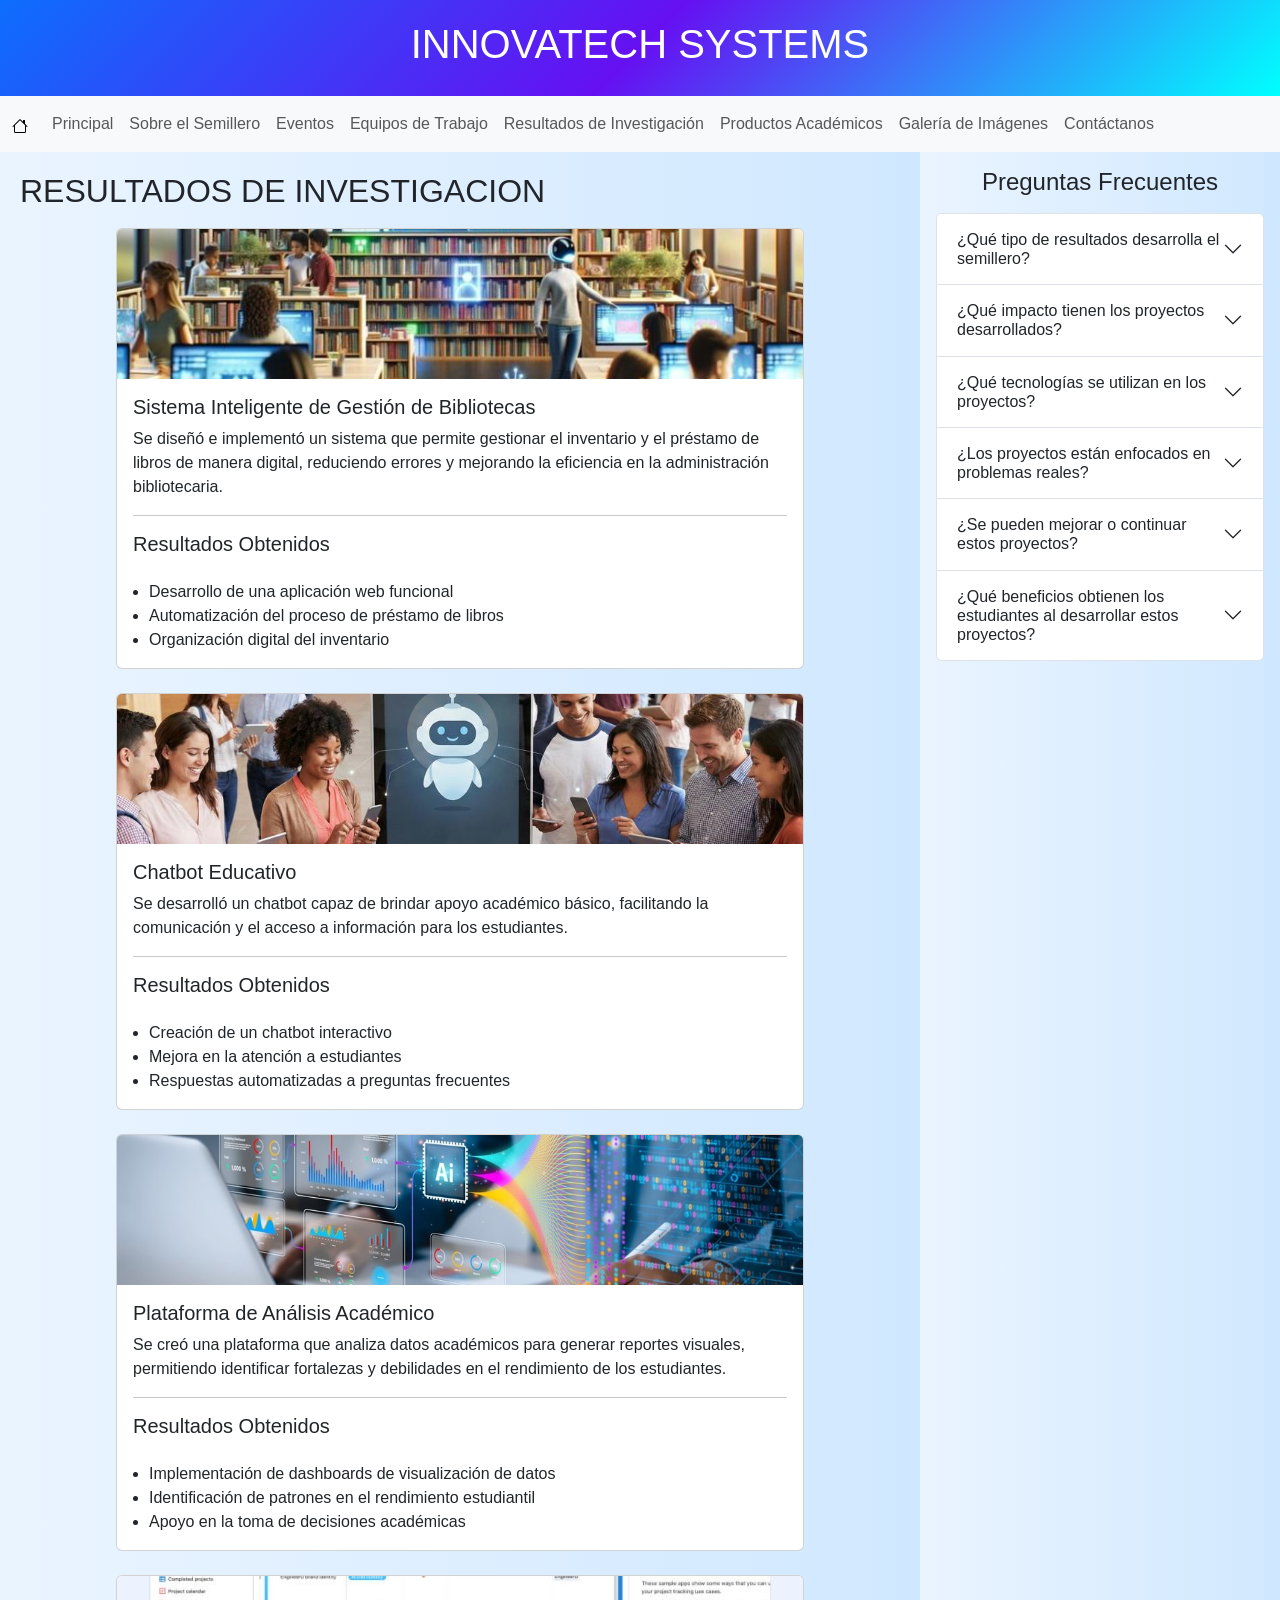
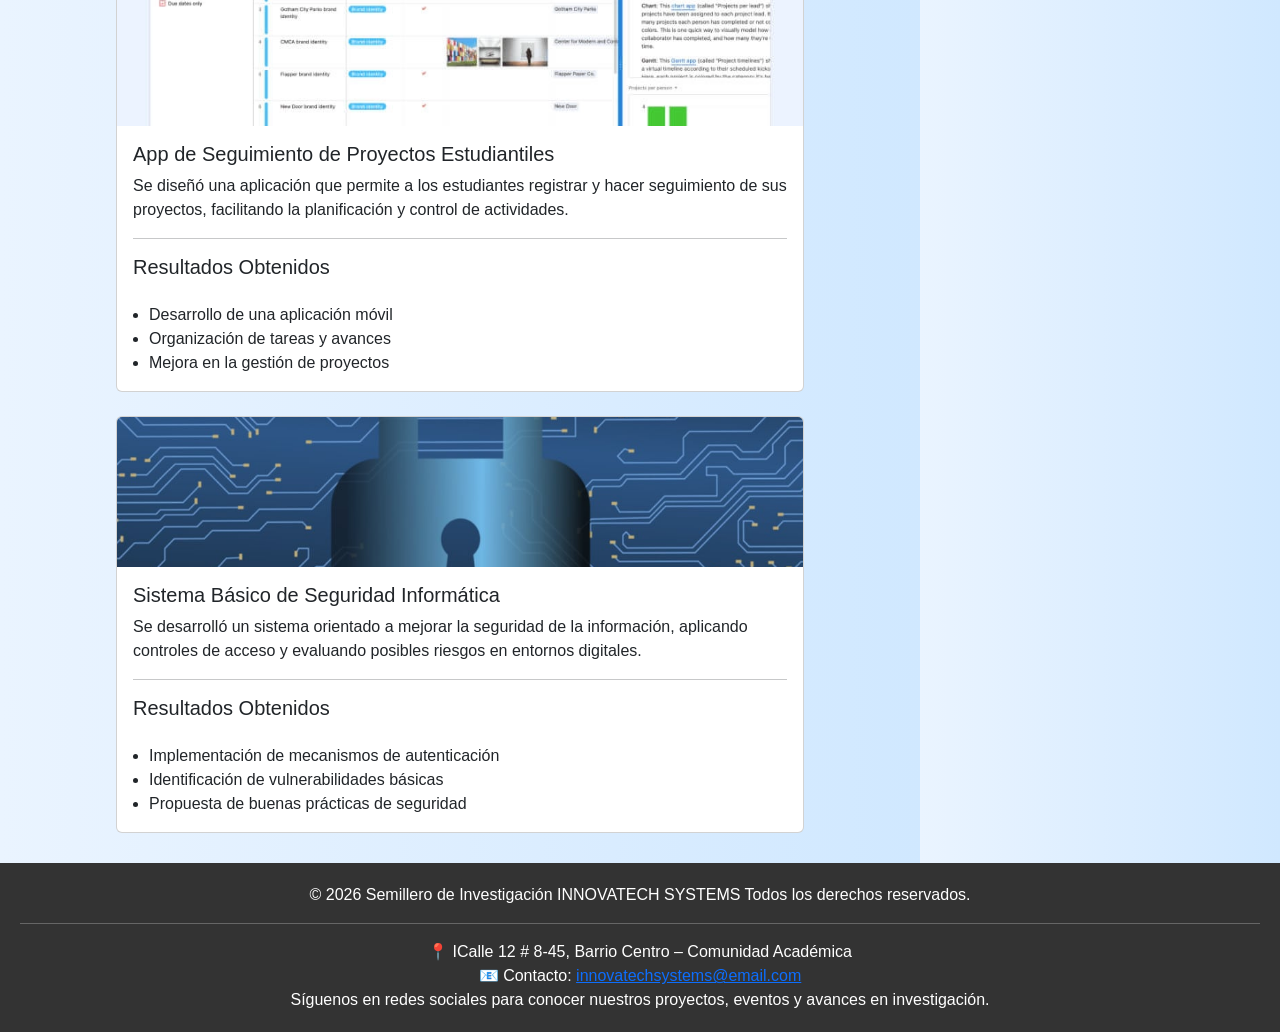
<file: resultado-investigacion.html>
<!DOCTYPE html>
<html lang="es">

<head>
    <meta charset="UTF-8">
    <meta name="viewport" content="width=device-width, initial-scale=1.0">
    <title>INT-Resultados de Investigación</title>
    <link rel="stylesheet" href="./css/bootstrap-css.css">
    <link rel="stylesheet" href="./css/resultado-investigacion.css">
    <link rel="stylesheet" href="https://cdnjs.cloudflare.com/ajax/libs/animate.css/4.1.1/animate.min.css">
    <link href="https://unpkg.com/aos@2.3.1/dist/aos.css" rel="stylesheet">
</head>
<link rel="icon" href="./img/cpu-fill.svg" type="image/x-icon">

<body>
    <header>
        <h1 class="animate__animated animate__fadeIn" id="titulo">INNOVATECH SYSTEMS</h1>
    </header>
    <nav class="navbar navbar-expand-lg bg-body-tertiary" id="navtop">
        <div class="container-fluid">
            <a class="navbar-brand" href="index.html"><svg xmlns="http://www.w3.org/2000/svg" width="16" height="16"
                    fill="currentColor" class="bi bi-house" viewBox="0 0 16 16">
                    <path
                        d="M8.707 1.5a1 1 0 0 0-1.414 0L.646 8.146a.5.5 0 0 0 .708.708L2 8.207V13.5A1.5 1.5 0 0 0 3.5 15h9a1.5 1.5 0 0 0 1.5-1.5V8.207l.646.647a.5.5 0 0 0 .708-.708L13 5.793V2.5a.5.5 0 0 0-.5-.5h-1a.5.5 0 0 0-.5.5v1.293zM13 7.207V13.5a.5.5 0 0 1-.5.5h-9a.5.5 0 0 1-.5-.5V7.207l5-5z" />
                </svg></a>
            <button class="navbar-toggler" type="button" data-bs-toggle="collapse"
                data-bs-target="#navbarSupportedContent" aria-controls="navbarSupportedContent" aria-expanded="false"
                aria-label="Toggle navigation">
                <span class="navbar-toggler-icon"></span>
            </button>
            <div class="collapse navbar-collapse" id="navbarSupportedContent">
                <ul class="navbar-nav me-auto mb-2 mb-lg-0">
                    <li class="nav-item">
                        <a class="nav-link" aria-current="page" href="./index.html">Principal</a>
                    </li>
                    <li class="nav-item">
                        <a class="nav-link" href="sobre-semillero.html">Sobre el Semillero</a>
                    </li>
                    <li class="nav-item">
                        <a class="nav-link" href="eventos.html">Eventos</a>
                    </li>
                    <li class="nav-item">
                        <a class="nav-link" href="equipos-trabajo.html">Equipos de Trabajo</a>
                    </li>
                    <li class="nav-item">
                        <a class="nav-link" href="resultado-investigacion.html">Resultados de Investigación</a>
                    </li>
                    <li class="nav-item">
                        <a class="nav-link" href="productos.html">Productos Académicos</a>
                    </li>
                    <li class="nav-item">
                        <a class="nav-link" href="galeria-imagenes.html">Galería de Imágenes</a>
                    </li>
                    <li class="nav-item">
                        <a class="nav-link" href="contactanos.html">Contáctanos</a>
                    </li>
                </ul>
            </div>
        </div>
    </nav>
    <main>
        <h2 data-aos="zoom-in" data-aos-delay="200" id="titulo-main">RESULTADOS DE INVESTIGACION</h2>
        <section class="d-flex flex-column align-items-center gap-4">
            <div class="card" style="width: 80%">
                <img src="./img/resultado1.jpeg" class="card-img-top" alt="...">
                <div class="card-body">
                    <h5 class="card-title">Sistema Inteligente de Gestión de Bibliotecas</h5>
                    <p class="card-text">Se diseñó e implementó un sistema que permite gestionar el inventario y el
                        préstamo de libros de manera digital, reduciendo errores y mejorando la eficiencia en la
                        administración bibliotecaria.</p>
                    <hr>
                    <h5>Resultados Obtenidos</h5>
                </div>
                <ul>
                    <li>Desarrollo de una aplicación web funcional</li>
                    <li>Automatización del proceso de préstamo de libros</li>
                    <li>Organización digital del inventario</li>
                </ul>
            </div>
        
            <div class="card" style="width: 80%">
                <img src="./img/resultado2.jpg" class="card-img-top" alt="...">
                <div class="card-body">
                    <h5 class="card-title">Chatbot Educativo</h5>
                    <p class="card-text">Se desarrolló un chatbot capaz de brindar apoyo académico básico, facilitando
                        la comunicación y el acceso a información para los estudiantes.</p>
                    <hr>
                    <h5>Resultados Obtenidos</h5>
                </div>
                <ul>
                    <li>Creación de un chatbot interactivo</li>
                    <li>Mejora en la atención a estudiantes</li>
                    <li>Respuestas automatizadas a preguntas frecuentes</li>
                </ul>
            </div>
        
            <div class="card" style="width: 80%">
                <img src="./img/resultado3.jpg" class="card-img-top" alt="...">
                <div class="card-body">
                    <h5 class="card-title">Plataforma de Análisis Académico</h5>
                    <p class="card-text">Se creó una plataforma que analiza datos académicos para generar reportes
                        visuales, permitiendo identificar fortalezas y debilidades en el rendimiento de los estudiantes.
                    </p>
                    <hr>
                    <h5>Resultados Obtenidos</h5>
                </div>
                <ul>
                    <li>Implementación de dashboards de visualización de datos</li>
                    <li>Identificación de patrones en el rendimiento estudiantil</li>
                    <li>Apoyo en la toma de decisiones académicas</li>
                </ul>
            </div>
        
            <div class="card" style="width: 80%">
                <img src="./img/resultado4.webp" class="card-img-top" alt="...">
                <div class="card-body">
                    <h5 class="card-title">App de Seguimiento de Proyectos Estudiantiles</h5>
                    <p class="card-text">Se diseñó una aplicación que permite a los estudiantes registrar y hacer
                        seguimiento de sus proyectos, facilitando la planificación y control de actividades.</p>
                    <hr>
                    <h5>Resultados Obtenidos</h5>
                </div>
                <ul>
                    <li>Desarrollo de una aplicación móvil</li>
                    <li>Organización de tareas y avances</li>
                    <li>Mejora en la gestión de proyectos</li>
                </ul>
            </div>
        
            <div class="card" style="width: 80%">
                <img src="./img/resultado5.jpg" class="card-img-top" alt="...">
                <div class="card-body">
                    <h5 class="card-title">Sistema Básico de Seguridad Informática</h5>
                    <p class="card-text">Se desarrolló un sistema orientado a mejorar la seguridad de la información, aplicando controles de acceso y evaluando posibles riesgos en entornos digitales.</p>
                    <hr>
                    <h5>Resultados Obtenidos</h5>
                </div>
                <ul>
                    <li>Implementación de mecanismos de autenticación</li>
                    <li>Identificación de vulnerabilidades básicas</li>
                    <li>Propuesta de buenas prácticas de seguridad</li>
                </ul>
            </div>
        </section>
    </main>
<aside class="accordion faq-aside p-3" id="faqResultados">

    <h4 class="mb-3 text-center">Preguntas Frecuentes</h4>

    <div class="accordion-item">
        <h2 class="accordion-header" id="faqR1">
            <button class="accordion-button collapsed" type="button" data-bs-toggle="collapse"
                data-bs-target="#collapseR1">
                ¿Qué tipo de resultados desarrolla el semillero?
            </button>
        </h2>
        <div id="collapseR1" class="accordion-collapse collapse" data-bs-parent="#faqResultados">
            <div class="accordion-body">
                El semillero desarrolla soluciones tecnológicas como aplicaciones web, móviles, sistemas de información, chatbots y plataformas de análisis de datos.
            </div>
        </div>
    </div>

    <div class="accordion-item">
        <h2 class="accordion-header" id="faqR2">
            <button class="accordion-button collapsed" type="button" data-bs-toggle="collapse"
                data-bs-target="#collapseR2">
                ¿Qué impacto tienen los proyectos desarrollados?
            </button>
        </h2>
        <div id="collapseR2" class="accordion-collapse collapse" data-bs-parent="#faqResultados">
            <div class="accordion-body">
                Los proyectos contribuyen a resolver problemáticas reales, mejorar procesos y optimizar la gestión de información en diferentes contextos académicos y tecnológicos.
            </div>
        </div>
    </div>

    <div class="accordion-item">
        <h2 class="accordion-header" id="faqR3">
            <button class="accordion-button collapsed" type="button" data-bs-toggle="collapse"
                data-bs-target="#collapseR3">
                ¿Qué tecnologías se utilizan en los proyectos?
            </button>
        </h2>
        <div id="collapseR3" class="accordion-collapse collapse" data-bs-parent="#faqResultados">
            <div class="accordion-body">
                Se utilizan tecnologías como desarrollo web, aplicaciones móviles, bases de datos, inteligencia artificial básica y herramientas de análisis de datos.
            </div>
        </div>
    </div>

    <div class="accordion-item">
        <h2 class="accordion-header" id="faqR4">
            <button class="accordion-button collapsed" type="button" data-bs-toggle="collapse"
                data-bs-target="#collapseR4">
                ¿Los proyectos están enfocados en problemas reales?
            </button>
        </h2>
        <div id="collapseR4" class="accordion-collapse collapse" data-bs-parent="#faqResultados">
            <div class="accordion-body">
                Sí, todos los proyectos están diseñados para dar solución a problemáticas reales, como la gestión de bibliotecas, apoyo académico, análisis de datos y seguridad informática.
            </div>
        </div>
    </div>

    <div class="accordion-item">
        <h2 class="accordion-header" id="faqR5">
            <button class="accordion-button collapsed" type="button" data-bs-toggle="collapse"
                data-bs-target="#collapseR5">
                ¿Se pueden mejorar o continuar estos proyectos?
            </button>
        </h2>
        <div id="collapseR5" class="accordion-collapse collapse" data-bs-parent="#faqResultados">
            <div class="accordion-body">
                Sí, los proyectos pueden ser ampliados o mejorados por nuevos integrantes del semillero, permitiendo su evolución continua.
            </div>
        </div>
    </div>

    <div class="accordion-item">
        <h2 class="accordion-header" id="faqR6">
            <button class="accordion-button collapsed" type="button" data-bs-toggle="collapse"
                data-bs-target="#collapseR6">
                ¿Qué beneficios obtienen los estudiantes al desarrollar estos proyectos?
            </button>
        </h2>
        <div id="collapseR6" class="accordion-collapse collapse" data-bs-parent="#faqResultados">
            <div class="accordion-body">
                Los estudiantes fortalecen sus habilidades técnicas, adquieren experiencia práctica, trabajan en equipo y desarrollan soluciones aplicables al entorno real.
            </div>
        </div>
    </div>

</aside>
    <footer>© 2026 Semillero de Investigación INNOVATECH SYSTEMS
        Todos los derechos reservados.
        <hr>
        📍 ICalle 12 # 8-45, Barrio Centro – Comunidad Académica
        <br>
        📧 Contacto: <a  href="mailto:innovatechsystems@email.com?subject=Contacto%20desde%20la%20web&body=Hola">innovatechsystems@email.com</a>
        <br>
        Síguenos en redes sociales para conocer nuestros proyectos, eventos y avances en investigación.
    </footer>
    <script src="https://unpkg.com/aos@2.3.1/dist/aos.js"></script>
    <script src="https://cdn.jsdelivr.net/npm/bootstrap@5.3.2/dist/js/bootstrap.bundle.min.js"></script>
    <script>
        AOS.init();
    </script>
</body>

</html>
</file>
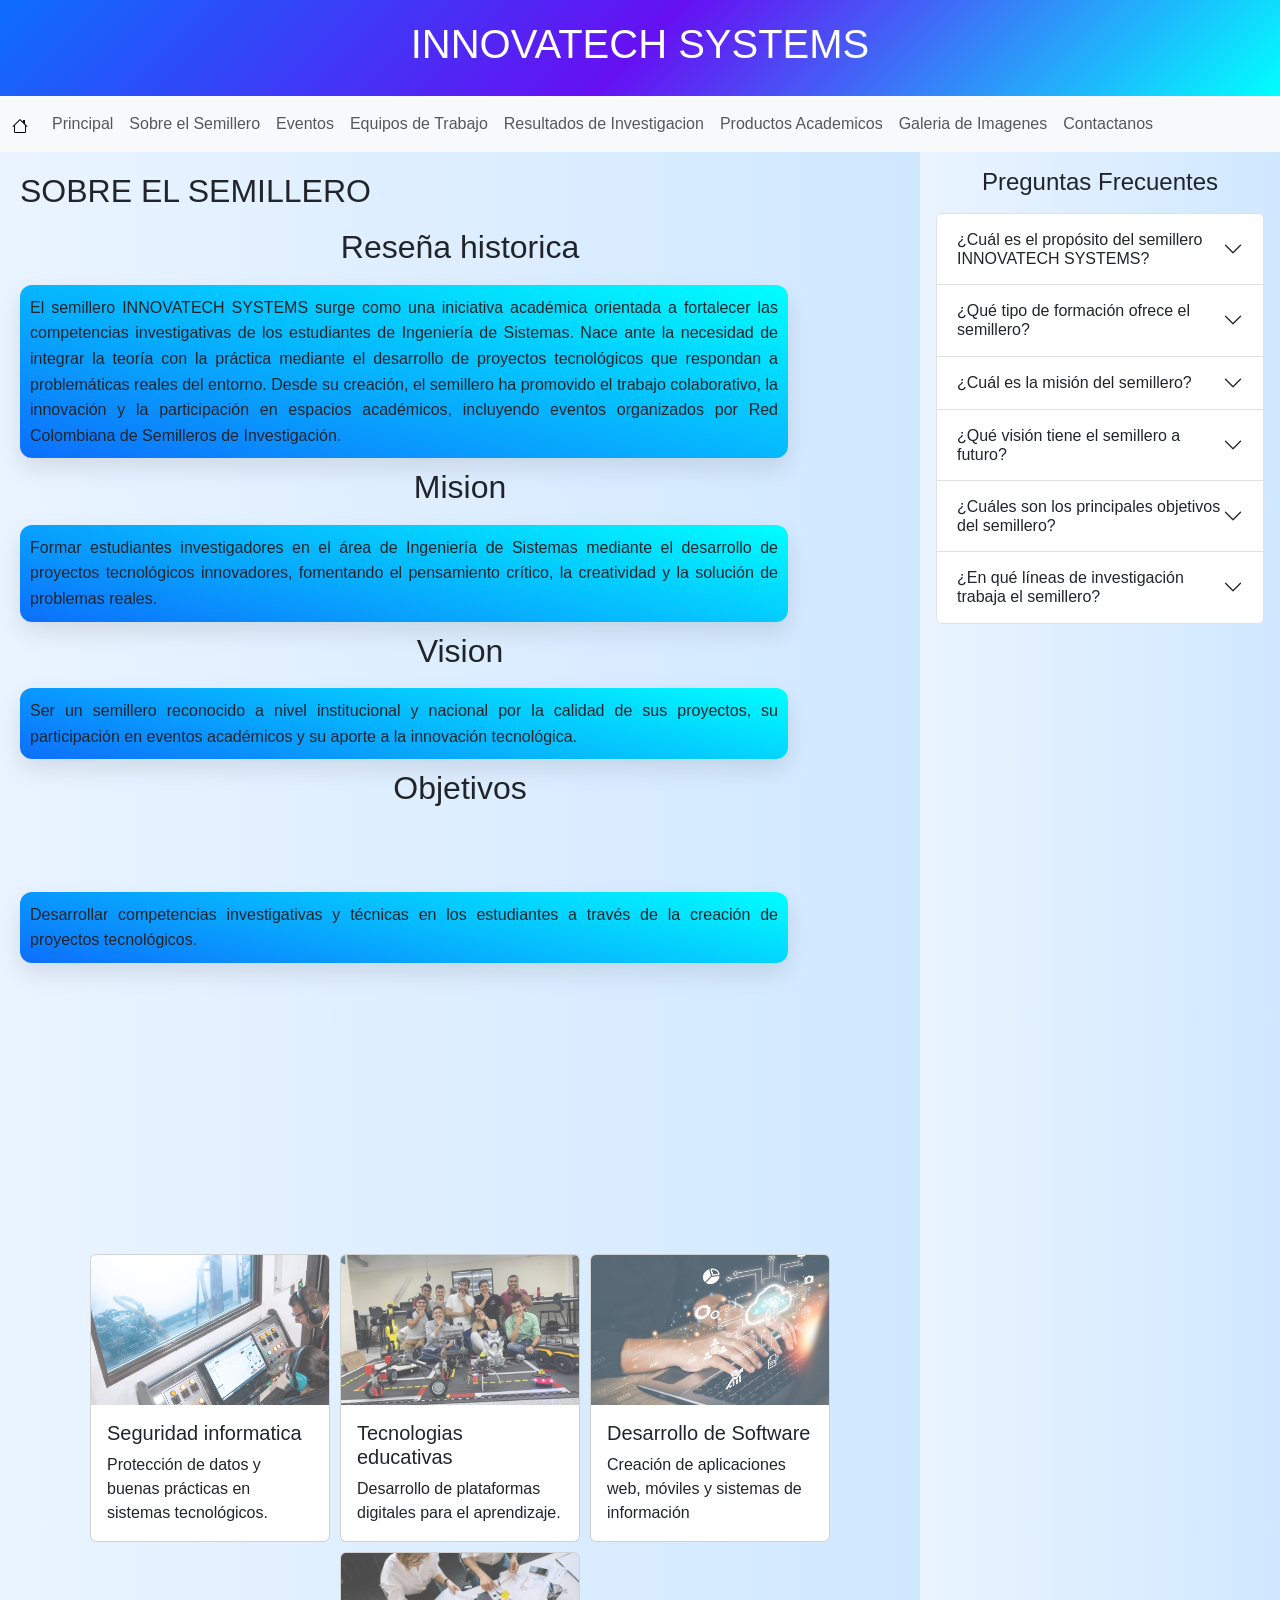
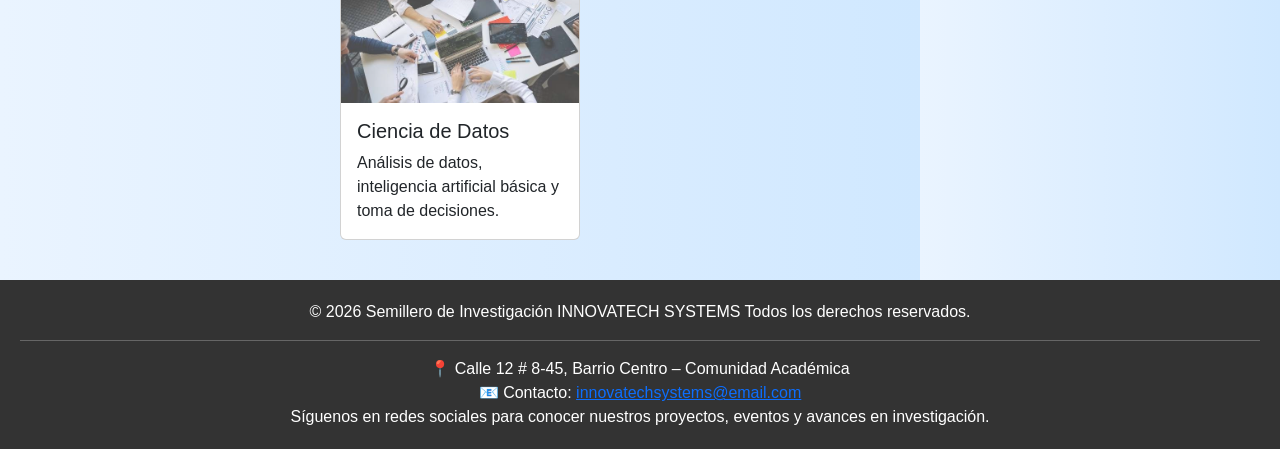
<file: sobre-semillero.html>
<!DOCTYPE html>
<html lang="es">

<head>
    <meta charset="UTF-8">
    <meta name="viewport" content="width=device-width, initial-scale=1.0">
    <title>INT-Sobre el Semillero</title>
    <link rel="stylesheet" href="./css/bootstrap-css.css">
    <link rel="stylesheet" href="./css/semillero.css">
    <link rel="stylesheet" href="https://cdnjs.cloudflare.com/ajax/libs/animate.css/4.1.1/animate.min.css">
    <link href="https://unpkg.com/aos@2.3.1/dist/aos.css" rel="stylesheet">
</head>
<link rel="icon" href="./img/cpu-fill.svg" type="image/x-icon">

<body>
    <header>
        <h1 class="animate__animated animate__fadeIn" id="titulo">INNOVATECH SYSTEMS</h1>
    </header>
    <nav class="navbar navbar-expand-lg bg-body-tertiary" id="navtop">
        <div class="container-fluid">
            <a class="navbar-brand" href="index.html"><svg xmlns="http://www.w3.org/2000/svg" width="16" height="16"
                    fill="currentColor" class="bi bi-house" viewBox="0 0 16 16">
                    <path
                        d="M8.707 1.5a1 1 0 0 0-1.414 0L.646 8.146a.5.5 0 0 0 .708.708L2 8.207V13.5A1.5 1.5 0 0 0 3.5 15h9a1.5 1.5 0 0 0 1.5-1.5V8.207l.646.647a.5.5 0 0 0 .708-.708L13 5.793V2.5a.5.5 0 0 0-.5-.5h-1a.5.5 0 0 0-.5.5v1.293zM13 7.207V13.5a.5.5 0 0 1-.5.5h-9a.5.5 0 0 1-.5-.5V7.207l5-5z" />
                </svg></a>
            <button class="navbar-toggler" type="button" data-bs-toggle="collapse"
                data-bs-target="#navbarSupportedContent" aria-controls="navbarSupportedContent" aria-expanded="false"
                aria-label="Toggle navigation">
                <span class="navbar-toggler-icon"></span>
            </button>
            <div class="collapse navbar-collapse" id="navbarSupportedContent">
                <ul class="navbar-nav me-auto mb-2 mb-lg-0">
                    <li class="nav-item">
                        <a class="nav-link" aria-current="page" href="./index.html">Principal</a>
                    </li>
                    <li class="nav-item">
                        <a class="nav-link" href="sobre-semillero.html">Sobre el Semillero</a>
                    </li>
                    <li class="nav-item">
                        <a class="nav-link" href="eventos.html">Eventos</a>
                    </li>
                    <li class="nav-item">
                        <a class="nav-link" href="equipos-trabajo.html">Equipos de Trabajo</a>
                    </li>
                    <li class="nav-item">
                        <a class="nav-link" href="resultado-investigacion.html">Resultados de Investigacion</a>
                    </li>
                    <li class="nav-item">
                        <a class="nav-link" href="productos.html">Productos Academicos</a>
                    </li>
                    <li class="nav-item">
                        <a class="nav-link" href="galeria-imagenes.html">Galeria de Imagenes</a>
                    </li>
                    <li class="nav-item">
                        <a class="nav-link" href="contactanos.html">Contactanos</a>
                    </li>
                </ul>
            </div>
        </div>
    </nav>
    <main>
        <h2 class="animate__animated animate__zoomIn" id="titulo-main">SOBRE EL SEMILLERO</h2>
        <section>
            <div data-aos="fade-right" data-aos-delay="200" class="titulo">
                <h2>Reseña historica</h2>
            </div>
            <div data-aos="zoom-out" data-aos-delay="700" class="resumen" data-aos-anchor-placement="top-bottom">
                El semillero INNOVATECH SYSTEMS surge como una iniciativa académica orientada a fortalecer las
                competencias
                investigativas de los estudiantes de Ingeniería de Sistemas. Nace ante la necesidad de integrar la
                teoría
                con la práctica mediante el desarrollo de proyectos tecnológicos que respondan a problemáticas reales
                del
                entorno. Desde su creación, el semillero ha promovido el trabajo colaborativo, la innovación y la
                participación en
                espacios académicos, incluyendo eventos organizados por Red Colombiana de Semilleros de Investigación.
            </div>
        </section>
        <section>
            <div data-aos="fade-left" data-aos-delay="200" class="titulo">
                <h2>Mision</h2>
            </div>
            <div data-aos="zoom-in" data-aos-delay="700" class="resumen" data-aos-anchor-placement="top-bottom">
                Formar estudiantes investigadores en el área de Ingeniería de Sistemas mediante el desarrollo de
                proyectos tecnológicos innovadores, fomentando el pensamiento crítico, la creatividad y la solución de
                problemas reales.
            </div>
        </section>
        <section>
            <div data-aos="fade-right" data-aos-delay="200" class="titulo">
                <h2>Vision</h2>
            </div>
            <div data-aos="zoom-out" data-aos-delay="700" class="resumen" data-aos-anchor-placement="top-bottom">Ser un
                semillero reconocido a nivel institucional y nacional por la calidad de sus proyectos, su participación
                en eventos académicos y su aporte a la innovación tecnológica.
            </div>
        </section>
        <section>
            <div data-aos="fade-left" data-aos-delay="200" class="titulo">
                <h2>Objetivos</h2>
            </div>
            <article>
                <div data-aos="fade-left" data-aos-delay="500" class="titulo">
                    <h2>general</h2>
                </div>
                <div data-aos="zoom-in" data-aos-delay="900" class="resumen" data-aos-anchor-placement="top-bottom">
                    Desarrollar competencias investigativas y técnicas en los estudiantes a través de la creación de
                    proyectos tecnológicos.
                </div>
            </article>
            <article>
                <div data-aos="fade-right" data-aos-delay="100" class="titulo">
                    <h2>especificos</h2>
                </div>
                <div data-aos="zoom-out" data-aos-delay="900" class="resumen" data-aos-anchor-placement="top-bottom">
                    <ul>
                        <li>Fomentar el trabajo en equipo y la colaboración entre los miembros del semillero.</li>
                        <li>Promover la participación en eventos académicos y de investigación a nivel institucional y
                            nacional.</li>
                        <li>Desarrollar proyectos tecnológicos que respondan a problemáticas reales del entorno.</li>
                        <li>Fortalecer las habilidades de comunicación científica y técnica de los estudiantes.</li>
                    </ul>
                </div>
            </article>
        </section>
        <div data-aos="fade-right" data-aos-delay="200" class="titulo">
            <h2>Lineas de investigacion</h2>
        </div>
        <section class="menu">
            <div class="card" style="width: 15rem;">
                <img src="./img/galeria1.jpg" class="card-img-top" alt="personas en un centro de control">
                <div class="card-body">
                    <h5>Seguridad informatica</h5>
                    <p class="card-text">Protección de datos y buenas prácticas en sistemas tecnológicos.</p>
                </div>
            </div>
            <div class="card" style="width: 15rem;">
                <img src="./img/galeria3.jpeg" class="card-img-top" alt="estudiantes y sus proyectos">
                <div class="card-body">
                    <h5>Tecnologias educativas</h5>
                    <p class="card-text">Desarrollo de plataformas digitales para el aprendizaje.</p>
                </div>
            </div>
            <div class="card" style="width: 15rem;">
                <img src="./img/galeria8.jpg" class="card-img-top" alt=" persona digitalizando software">
                <div class="card-body">
                    <h5>Desarrollo de Software</h5>
                    <p class="card-text">Creación de aplicaciones web, móviles y sistemas de información</p>
                </div>
            </div>
            <div class="card" style="width: 15rem;">
                <img src="./img/galeria6.jpeg" class="card-img-top" alt="personas en reunion">
                <div class="card-body">
                    <h5>Ciencia de Datos</h5>
                    <p class="card-text">Análisis de datos, inteligencia artificial básica y toma de decisiones.</p>
                </div>
            </div>
        </section>
    </main>

    <aside class="accordion faq-aside p-3" id="faqAccordion">

        <h4 class="mb-3 text-center">Preguntas Frecuentes</h4>

        <div class="accordion-item">
            <h2 class="accordion-header" id="faq1">
                <button class="accordion-button collapsed" type="button" data-bs-toggle="collapse"
                    data-bs-target="#collapse1">
                    ¿Cuál es el propósito del semillero INNOVATECH SYSTEMS?
                </button>
            </h2>
            <div id="collapse1" class="accordion-collapse collapse" data-bs-parent="#faqAccordion">
                <div class="accordion-body">
                    El semillero tiene como propósito fortalecer las competencias investigativas de los estudiantes
                    mediante el desarrollo de proyectos tecnológicos que integren la teoría con la práctica.
                </div>
            </div>
        </div>

        <div class="accordion-item">
            <h2 class="accordion-header" id="faq2">
                <button class="accordion-button collapsed" type="button" data-bs-toggle="collapse"
                    data-bs-target="#collapse2">
                    ¿Qué tipo de formación ofrece el semillero?
                </button>
            </h2>
            <div id="collapse2" class="accordion-collapse collapse" data-bs-parent="#faqAccordion">
                <div class="accordion-body">
                    Ofrece formación en investigación aplicada, desarrollo de proyectos tecnológicos, pensamiento
                    crítico, creatividad y solución de problemas reales.
                </div>
            </div>
        </div>

        <div class="accordion-item">
            <h2 class="accordion-header" id="faq3">
                <button class="accordion-button collapsed" type="button" data-bs-toggle="collapse"
                    data-bs-target="#collapse3">
                    ¿Cuál es la misión del semillero?
                </button>
            </h2>
            <div id="collapse3" class="accordion-collapse collapse" data-bs-parent="#faqAccordion">
                <div class="accordion-body">
                    Formar estudiantes investigadores en ingeniería de sistemas mediante proyectos innovadores,
                    fomentando habilidades técnicas, creatividad y pensamiento crítico.
                </div>
            </div>
        </div>

        <div class="accordion-item">
            <h2 class="accordion-header" id="faq4">
                <button class="accordion-button collapsed" type="button" data-bs-toggle="collapse"
                    data-bs-target="#collapse4">
                    ¿Qué visión tiene el semillero a futuro?
                </button>
            </h2>
            <div id="collapse4" class="accordion-collapse collapse" data-bs-parent="#faqAccordion">
                <div class="accordion-body">
                    Ser reconocido a nivel institucional y nacional por la calidad de sus proyectos, su participación en
                    eventos académicos y su aporte a la innovación tecnológica.
                </div>
            </div>
        </div>

        <div class="accordion-item">
            <h2 class="accordion-header" id="faq5">
                <button class="accordion-button collapsed" type="button" data-bs-toggle="collapse"
                    data-bs-target="#collapse5">
                    ¿Cuáles son los principales objetivos del semillero?
                </button>
            </h2>
            <div id="collapse5" class="accordion-collapse collapse" data-bs-parent="#faqAccordion">
                <div class="accordion-body">
                    Desarrollar competencias investigativas y técnicas, fomentar el trabajo en equipo, promover la
                    participación en eventos académicos y crear soluciones tecnológicas para problemáticas reales.
                </div>
            </div>
        </div>

        <div class="accordion-item">
            <h2 class="accordion-header" id="faq6">
                <button class="accordion-button collapsed" type="button" data-bs-toggle="collapse"
                    data-bs-target="#collapse6">
                    ¿En qué líneas de investigación trabaja el semillero?
                </button>
            </h2>
            <div id="collapse6" class="accordion-collapse collapse" data-bs-parent="#faqAccordion">
                <div class="accordion-body">
                    El semillero trabaja en áreas como seguridad informática, tecnologías educativas, desarrollo de
                    software y ciencia de datos.
                </div>
            </div>
        </div>

    </aside>

    <footer>© 2026 Semillero de Investigación INNOVATECH SYSTEMS
        Todos los derechos reservados.
        <hr>
        📍 Calle 12 # 8-45, Barrio Centro – Comunidad Académica
        <br>
        📧 Contacto: <a
            href="mailto:innovatechsystems@email.com?subject=Contacto%20desde%20la%20web&body=Hola">innovatechsystems@email.com</a>
        <br>
        Síguenos en redes sociales para conocer nuestros proyectos, eventos y avances en investigación.
    </footer>
    <script src="https://unpkg.com/aos@2.3.1/dist/aos.js"></script>
    <script src="https://cdn.jsdelivr.net/npm/bootstrap@5.3.2/dist/js/bootstrap.bundle.min.js"></script>
    <script>
        AOS.init();
    </script>
</body>

</html>
</file>
<file: css/contactanos.css>
* {
    padding: 0;
    margin: 0;
    box-sizing: border-box;
}

body {
    min-height: 100vh;
    overflow-x: hidden;
    display: grid;
    grid-template-columns: 1fr;
    grid-template-rows: auto auto 1fr auto auto;
    width: 100%;
    font-family: Arial, sans-serif;
    grid-template-areas:
        "header"
        "navtop"
        "main"
        "aside"
        "footer";
}

header {
    grid-area: header;
    background: linear-gradient(135deg, #0d6efd, #6610f2, aqua);
    color: white;
    padding: 20px;
    text-align: center;
    align-content: center;
    justify-content: center;
}

.animate__animated.animate__fadeIn {
    animation-duration: 3s;
    animation-fill-mode: both;
    animation-delay: 1000ms;
}

#titulo {
    animation-delay: 200ms;
}

#navtop {
    grid-area: navtop;
    position: sticky;
    top: 0;
    z-index: 1000;
    background-color: rgba(255, 255, 255, 0.8);
}

.navbar {
    overflow: visible;
}

main {
    grid-area: main;
    overflow-x: hidden;
    display: grid;
    padding: 20px;
    background: linear-gradient(to right,
            #eaf4ff,
            #d9ecff,
            #c7e4ff,
            #b5dcff,
            #a3d4ff,
            #55b0ff,
            #3597ff);
    background-size: 400% 100%;
    animation: rgbBlue 12s ease infinite;
    gap: 10px;
    justify-items: center;
    align-items: center;
}

.titulo {
    display: flex;
    align-self: start;
    justify-content: center;
    text-align: center;
    align-items: center;
    width: 100%;
    padding: 10px;

}

aside {
    grid-area: aside;
     background: linear-gradient(to right,
            #eaf4ff,
            #d9ecff,
            #c7e4ff,
            #b5dcff,
            #a3d4ff,
            #55b0ff,
            #3597ff);
    background-size: 800% 100%;
    animation: rgbBlue 12s ease infinite;
}

#titulo-section {
    width: 100%;
    text-align: center;
    padding: 10px;
}

footer {
    grid-area: footer;
    background-color: #333;
    color: white;
    padding: 20px;
    text-align: center;
}

@keyframes rgbBlue {
    0% {
        background-position: 0% 50%;
    }

    50% {
        background-position: 100% 50%;
    }

    100% {
        background-position: 0% 50%;
    }
}
@media (min-width: 990px) {
    body {
        grid-template-columns: 1fr auto;
        grid-template-rows: auto auto 1fr auto auto;
        grid-template-areas:
            "header header"
            "navtop navtop"
            "main aside"
            "main aside"
            "footer footer";
    }
    main {
        padding: 10px;
    }
    aside{
        width: 360px;
    }
}
</file>
<file: css/eventos.css>
*{
    padding: 0;
    margin: 0;
    box-sizing: border-box;
}
body {
    min-height: 100vh;
    overflow-x: hidden;
    display: grid;
    grid-template-columns: 1fr;
    grid-template-rows: auto auto 1fr auto auto;
    width: 100%;
    font-family: Arial, sans-serif;
    grid-template-areas: 
    "header"
    "navtop"
    "main"
    "aside"
    "footer";
}

header {
    grid-area: header;
    background: linear-gradient(135deg, #0d6efd, #6610f2, aqua);
    color: white;
    padding: 20px;
    text-align: center;
    align-content: center;
    justify-content: center;
}
.animate__animated.animate__fadeIn {
    animation-duration: 3s;
    animation-fill-mode: both;
    animation-delay: 1000ms;
}

#titulo {
    animation-delay: 200ms;
}
#navtop{
    grid-area: navtop;
    position: sticky;
    top: 0;
    z-index: 1000;
    background-color: rgba(255,255,255,0.8) ;
}
.navbar{
    overflow: visible;
}
#titulo-main{
    text-align: center;
}
main {
    grid-area: main;
    overflow-x: hidden;
    display: grid;
    gap: 20px;
    padding: 20px;
    background: linear-gradient(
        to right,
        #eaf4ff,
        #d9ecff,
        #c7e4ff,
        #b5dcff,
        #a3d4ff,
        #55b0ff,
        #3597ff
    );
    background-size: 400% 100%;
    animation: rgbBlue 12s ease infinite;
    gap: 10px;
    justify-content: center;
}
 
aside {
    grid-area: aside;
    background: linear-gradient(to right,
            #eaf4ff,
            #d9ecff,
            #c7e4ff,
            #b5dcff,
            #a3d4ff,
            #55b0ff,
            #3597ff);
    background-size: 400% 100%;
    animation: rgbBlue 12s ease infinite;
}

.menu{
    text-align: center;
    justify-content: center;
    align-items: center;
}
.card {
    display: flex;
    flex-direction: column;
    text-align: left;
    margin: 20px;
}
.card img {
    height: 30vw;
    object-fit: cover;
}
#titulo-section {
    width: 100%;
    text-align: center;
    padding: 10px;
}
footer {
    grid-area: footer;
    background-color: #333;
    color: white;
    padding: 20px;
    text-align: center;
}
@keyframes rgbBlue {
    0% {
        background-position: 0% 50%;
    }
    50% {
        background-position: 100% 50%;
    }
    100% {
        background-position: 0% 50%;
    }
}
@media (min-width: 990px) {
    body {
        grid-template-columns: 1fr auto;
        grid-template-rows: auto auto 1fr auto auto;
        grid-template-areas:
            "header header"
            "navtop navtop"
            "main aside"
            "main aside"
            "footer footer";
    }
    aside{
        width: 360px;
    }
}
</file>
<file: css/galeria-imagenes.css>
* {
    padding: 0;
    margin: 0;
    box-sizing: border-box;
}

body {
    min-height: 100vh;
    overflow-x: hidden;
    display: grid;
    grid-template-columns: 1fr;
    grid-template-rows: auto auto 1fr auto;
    width: 100%;
    font-family: Arial, sans-serif;
    grid-template-areas:
        "header"
        "navtop"
        "main"
        "footer";
}

header {
    grid-area: header;
    background: linear-gradient(135deg, #0d6efd, #6610f2, aqua);
    color: white;
    padding: 20px;
    text-align: center;
    align-content: center;
    justify-content: center;
}

.animate__animated.animate__fadeIn {
    animation-duration: 3s;
    animation-fill-mode: both;
    animation-delay: 1000ms;
}

#titulo {
    animation-delay: 200ms;
}

#navtop {
    grid-area: navtop;
    position: sticky;
    top: 0;
    z-index: 1000;
    backdrop-filter: blur(10px);
    background-color: rgba(255, 255, 255, 0.8);
}

.navbar {
    overflow: visible;
}

main {
    grid-area: main;
    overflow-x: hidden;
    padding: 20px;
    background: linear-gradient(to right,
            #eaf4ff,
            #d9ecff,
            #c7e4ff,
            #b5dcff,
            #a3d4ff,
            #55b0ff,
            #3597ff);
    background-size: 400% 100%;
    animation: rgbBlue 12s ease infinite;
    gap: 10px;
    justify-items: center;
    align-items: center;
}

.titulo {
    display: flex;
    align-self: start;
    justify-content: center;
    text-align: center;
    align-items: center;
    width: 100%;
    padding: 10px;

}
#menu {
    flex-wrap: wrap;
    gap: 10px;
    display: flex;
    justify-content: center;
    align-items: center;
    overflow: visible;
}

aside {
    grid-area: aside;
    background-color: #84aff0;

}


.card {
    display: flex;
    flex-direction: column;
    transition: transform 0.3s ease, box-shadow 0.3s ease;
}

.card img {
    width: 100%;
    height: 150px;
    object-fit: cover;
}

.card:hover {
    transform: translateY(-8px);
}

.imagenModal {
    max-height: 80vh;
    width: auto;
}

.abrirModal {
    transition: transform 0.3s;
}

.abrirModal:hover {
    transform: scale(1.05);
}

.integrantes {
    flex-wrap: wrap;
    gap: 10px;
    display: flex;
    justify-content: center;
    align-items: center;
    padding: 20px;
}

#titulo-section {
    width: 100%;
    text-align: center;
    padding: 10px;
}

footer {
    grid-area: footer;
    background-color: #333;
    color: white;
    padding: 20px;
    text-align: center;
}

@keyframes rgbBlue {
    0% {
        background-position: 0% 50%;
    }

    50% {
        background-position: 100% 50%;
    }

    100% {
        background-position: 0% 50%;
    }
}
</file>
<file: css/productos.css>
* {
    padding: 0;
    margin: 0;
    box-sizing: border-box;
}

body {
    min-height: 100vh;
    overflow-x: hidden;
    display: grid;
    grid-template-columns: 1fr;
    grid-template-rows: auto auto 1fr auto auto;
    width: 100%;
    font-family: Arial, sans-serif;
    grid-template-areas:
        "header"
        "navtop"
        "main"
        "aside"
        "footer";
}

header {
    grid-area: header;
    background: linear-gradient(135deg, #0d6efd, #6610f2, aqua);
    color: white;
    padding: 20px;
    text-align: center;
    align-content: center;
    justify-content: center;
}

.animate__animated.animate__fadeIn {
    animation-duration: 3s;
    animation-fill-mode: both;
    animation-delay: 1000ms;
}

#titulo {
    animation-delay: 200ms;
}

#navtop {
    grid-area: navtop;
    position: sticky;
    top: 0;
    z-index: 1000;
    background-color: rgba(255, 255, 255, 0.8);
}

.navbar {
    overflow: visible;
}

main {
    grid-area: main;
    overflow-x: hidden;
    padding: 20px;
    background: linear-gradient(to right,
            #eaf4ff,
            #d9ecff,
            #c7e4ff,
            #b5dcff,
            #a3d4ff,
            #55b0ff,
            #3597ff);
    background-size: 400% 100%;
    animation: rgbBlue 12s ease infinite;
    gap: 10px;
    justify-items: center;
    align-items: center;
}
section {
    padding: 10px;
}
.titulo {
    display: flex;
    align-self: start;
    justify-content: center;
    text-align: center;
    align-items: center;
    width: 100%;
    padding: 10px;

}

aside {
    grid-area: aside;
    background: linear-gradient(to right,
            #eaf4ff,
            #d9ecff,
            #c7e4ff,
            #b5dcff,
            #a3d4ff,
            #55b0ff,
            #3597ff);
    background-size: 400% 100%;
    animation: rgbBlue 12s ease infinite;

}

.card {
    display: flex;
    flex-direction: column;
    transition: transform 0.3s ease, box-shadow 0.3s ease;
}
.card:hover {
    transform: translateY(-5px);
    box-shadow: 0 4px 8px rgba(0, 0, 0, 0.2);
}
#titulo-section {
    width: 100%;
    text-align: center;
    padding: 10px;
}

footer {
    grid-area: footer;
    background-color: #333;
    color: white;
    padding: 20px;
    text-align: center;
}

@keyframes rgbBlue {
    0% {
        background-position: 0% 50%;
    }

    50% {
        background-position: 100% 50%;
    }

    100% {
        background-position: 0% 50%;
    }
}
@media (min-width: 990px) {
    body {
        grid-template-columns: 1fr auto;
        grid-template-rows: auto auto 1fr auto auto;
        grid-template-areas:
            "header header"
            "navtop navtop"
            "main aside"
            "main aside"
            "footer footer";
    }
    aside{
        width: 360px;
    }
}
</file>
<file: css/resultado-investigacion.css>
* {
    padding: 0;
    margin: 0;
    box-sizing: border-box;
}

body {
    min-height: 100vh;
    overflow-x: hidden;
    display: grid;
    grid-template-columns: 1fr;
    grid-template-rows: auto auto 1fr auto auto;
    width: 100%;
    font-family: Arial, sans-serif;
    grid-template-areas:
        "header"
        "navtop"
        "main"
        "aside"
        "footer";
}

header {
    grid-area: header;
    background: linear-gradient(135deg, #0d6efd, #6610f2, aqua);
    color: white;
    padding: 20px;
    text-align: center;
    align-content: center;
    justify-content: center;
}

.animate__animated.animate__fadeIn {
    animation-duration: 3s;
    animation-fill-mode: both;
    animation-delay: 1000ms;
}

#titulo {
    animation-delay: 200ms;
}

#navtop {
    grid-area: navtop;
    position: sticky;
    top: 0;
    z-index: 1000;
    background-color: rgba(255, 255, 255, 0.8);
}

.navbar {
    overflow: visible;
}

main {
    grid-area: main;
    overflow-x: hidden;
    padding: 20px;
    background: linear-gradient(to right,
            #eaf4ff,
            #d9ecff,
            #c7e4ff,
            #b5dcff,
            #a3d4ff,
            #55b0ff,
            #3597ff);
    background-size: 400% 100%;
    animation: rgbBlue 12s ease infinite;
    gap: 10px;
    justify-items: center;
    align-items: center;
}
section {
    padding: 10px;
}
.titulo {
    display: flex;
    justify-content: center;
    text-align: center;
    align-items: center;
    width: 100%;
    padding: 10px;

}

aside {
    grid-area: aside;
     background: linear-gradient(to right,
            #eaf4ff,
            #d9ecff,
            #c7e4ff,
            #b5dcff,
            #a3d4ff,
            #55b0ff,
            #3597ff);
    background-size: 400% 100%;
    animation: rgbBlue 12s ease infinite;

}

.card {
    display: flex;
    flex-direction: column;
    transition: transform 0.3s ease, box-shadow 0.3s ease;
}

.card img {
    height: 150px;
    object-fit: cover;
}

.card:hover {
    transform: translateY(-8px);
}

#titulo-section {
    width: 100%;
    text-align: center;
    padding: 10px;
}

footer {
    grid-area: footer;
    background-color: #333;
    color: white;
    padding: 20px;
    text-align: center;
}

@keyframes rgbBlue {
    0% {
        background-position: 0% 50%;
    }

    50% {
        background-position: 100% 50%;
    }

    100% {
        background-position: 0% 50%;
    }
}
@media (min-width: 990px) {
    body {
        grid-template-columns: 1fr auto;
        grid-template-rows: auto auto 1fr auto auto;
        grid-template-areas:
            "header header"
            "navtop navtop"
            "main aside"
            "main aside"
            "footer footer";
    }
    aside{
        width: 360px;
    }
}
</file>
<file: css/semillero.css>
* {
    padding: 0;
    margin: 0;
    box-sizing: border-box;
}

body {
    min-height: 100vh;
    overflow-x: hidden;
    display: grid;
    grid-template-columns: 1fr;
    grid-template-rows: auto auto 1fr auto auto;
    width: 100%;
    font-family: Arial, sans-serif;
    grid-template-areas:
        "header"
        "navtop"
        "main"
        "aside"
        "footer";
}

header {
    grid-area: header;
    background: linear-gradient(135deg, #0d6efd, #6610f2, aqua);
    color: white;
    padding: 20px;
    text-align: center;
    align-content: center;
    justify-content: center;
}

.animate__animated.animate__fadeIn {
    animation-duration: 3s;
    animation-fill-mode: both;
    animation-delay: 1000ms;
}

#titulo {
    animation-delay: 200ms;
}

#navtop {
    grid-area: navtop;
    position: sticky;
    top: 0;
    z-index: 1000;
    background-color: rgba(255, 255, 255, 0.8);
}

main {
    grid-area: main;
    overflow-x: hidden;
    padding: 20px;
    background: linear-gradient(to right,
            #eaf4ff,
            #d9ecff,
            #c7e4ff,
            #b5dcff,
            #a3d4ff,
            #55b0ff,
            #3597ff);
    background-size: 400% 100%;
    animation: rgbBlue 12s ease infinite;
    gap: 10px;
    justify-items: center;
    align-items: center;
}

.titulo {
    display: flex;
    align-self: start;
    justify-content: center;
    text-align: center;
    align-items: center;
    width: 100%;
    padding: 10px;

}

.resumen {
    background: linear-gradient(13deg, #0d6efd, aqua);
    justify-content: center;
    align-items: center;
    text-align: justify;
    padding: 10px;
    border-radius: 12px;
    box-shadow: 0 10px 25px rgba(0, 0, 0, 0.1);
    line-height: 1.6;
    width: 60vw;
}

aside {
    grid-area: aside;
     background: linear-gradient(to right,
            #eaf4ff,
            #d9ecff,
            #c7e4ff,
            #b5dcff,
            #a3d4ff,
            #55b0ff,
            #3597ff);
    background-size: 400% 100%;
    animation: rgbBlue 12s ease infinite;

}

.menu {
    flex-wrap: wrap;
    gap: 10px;
    display: flex;
    justify-content: center;
    align-items: center;
    padding: 20px;
}

.card {
    display: flex;
    flex-direction: column;
    transition: transform 0.3s ease, box-shadow 0.3s ease;
}

.card img {
    height: 150px;
    object-fit: cover;
    opacity: 0.7;
}

.card:hover {
    transform: translateY(-8px);
}
.card img:hover {
    opacity: 1;

}
#titulo-section {
    width: 100%;
    text-align: center;
    padding: 10px;
}

footer {
    grid-area: footer;
    background-color: #333;
    color: white;
    padding: 20px;
    text-align: center;
}

@keyframes rgbBlue {
    0% {
        background-position: 0% 50%;
    }

    50% {
        background-position: 100% 50%;
    }

    100% {
        background-position: 0% 50%;
    }
}
@media (min-width: 990px) {
    body {
        grid-template-columns: 1fr auto;
        grid-template-rows: auto auto 1fr auto auto;
        grid-template-areas:
            "header header"
            "navtop navtop"
            "main aside"
            "main aside"
            "footer footer";
    }
    aside{
        width: 360px;
    }
}
</file>
